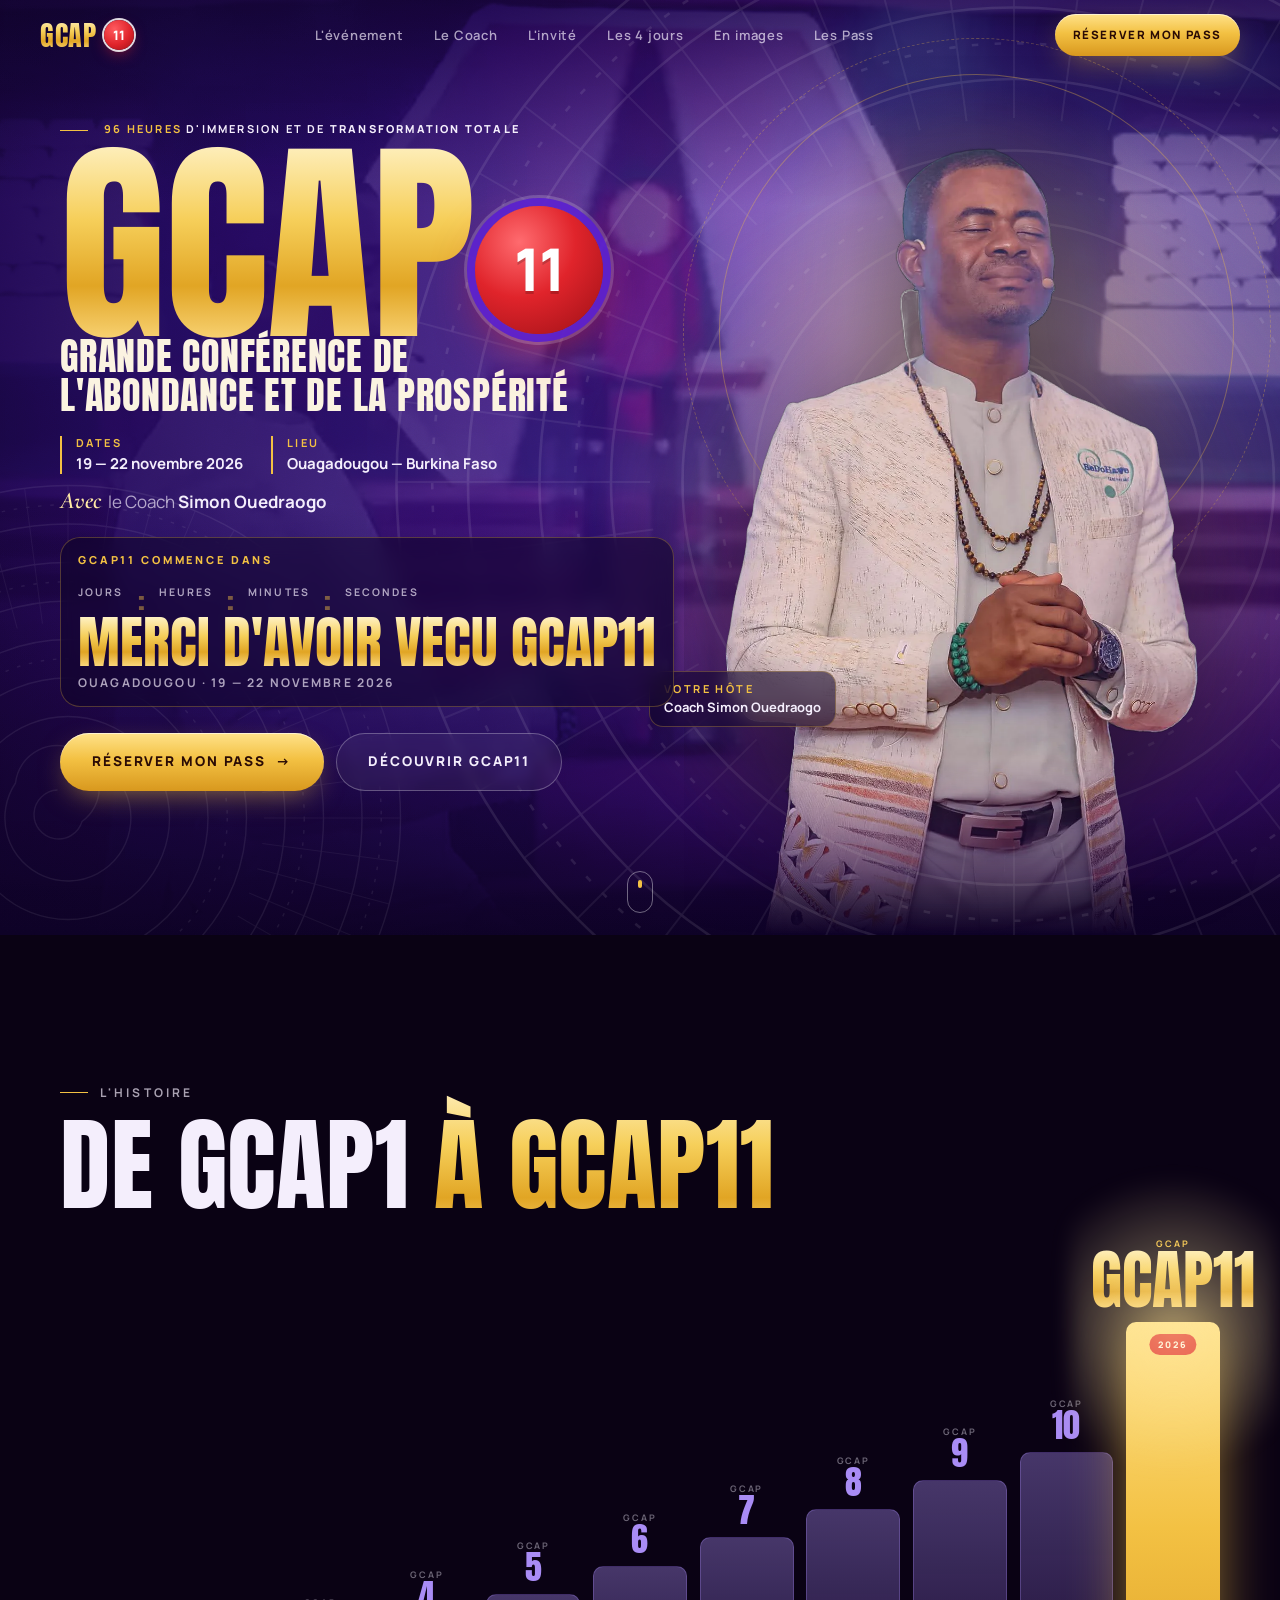
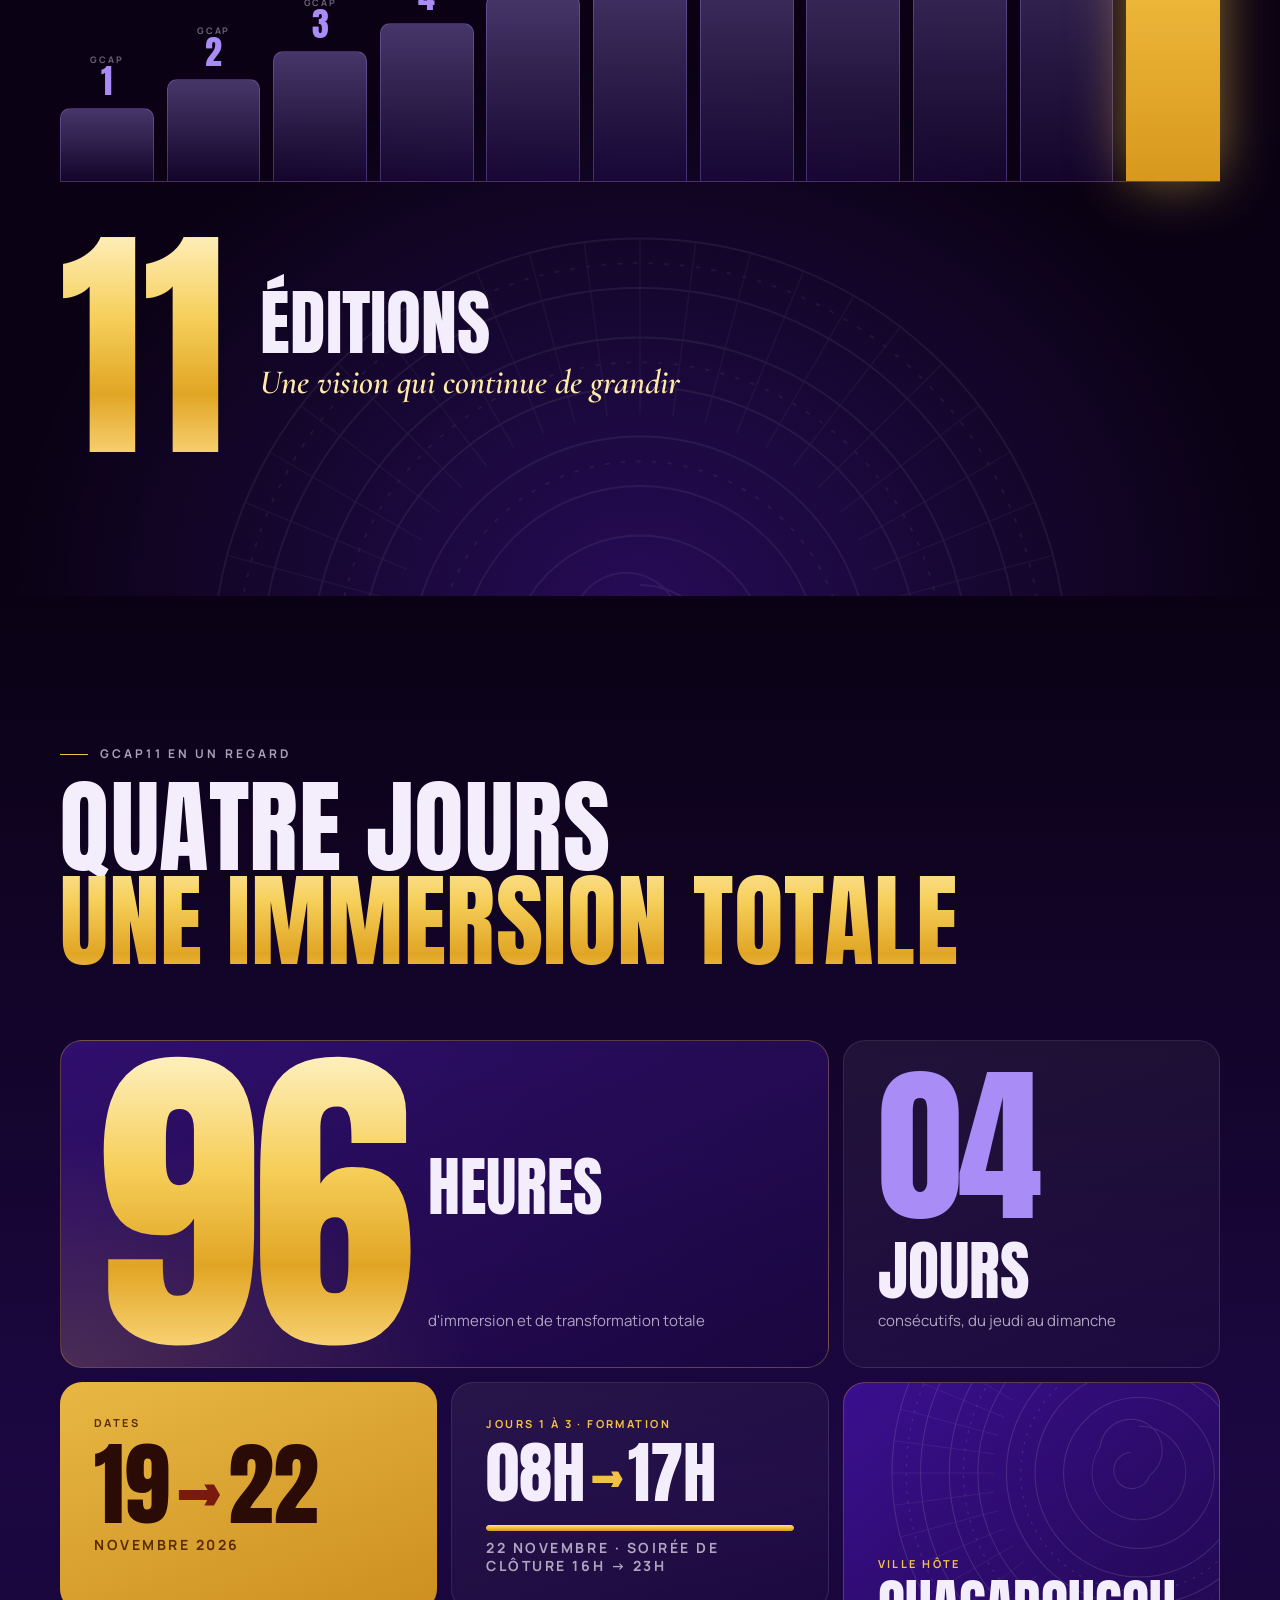
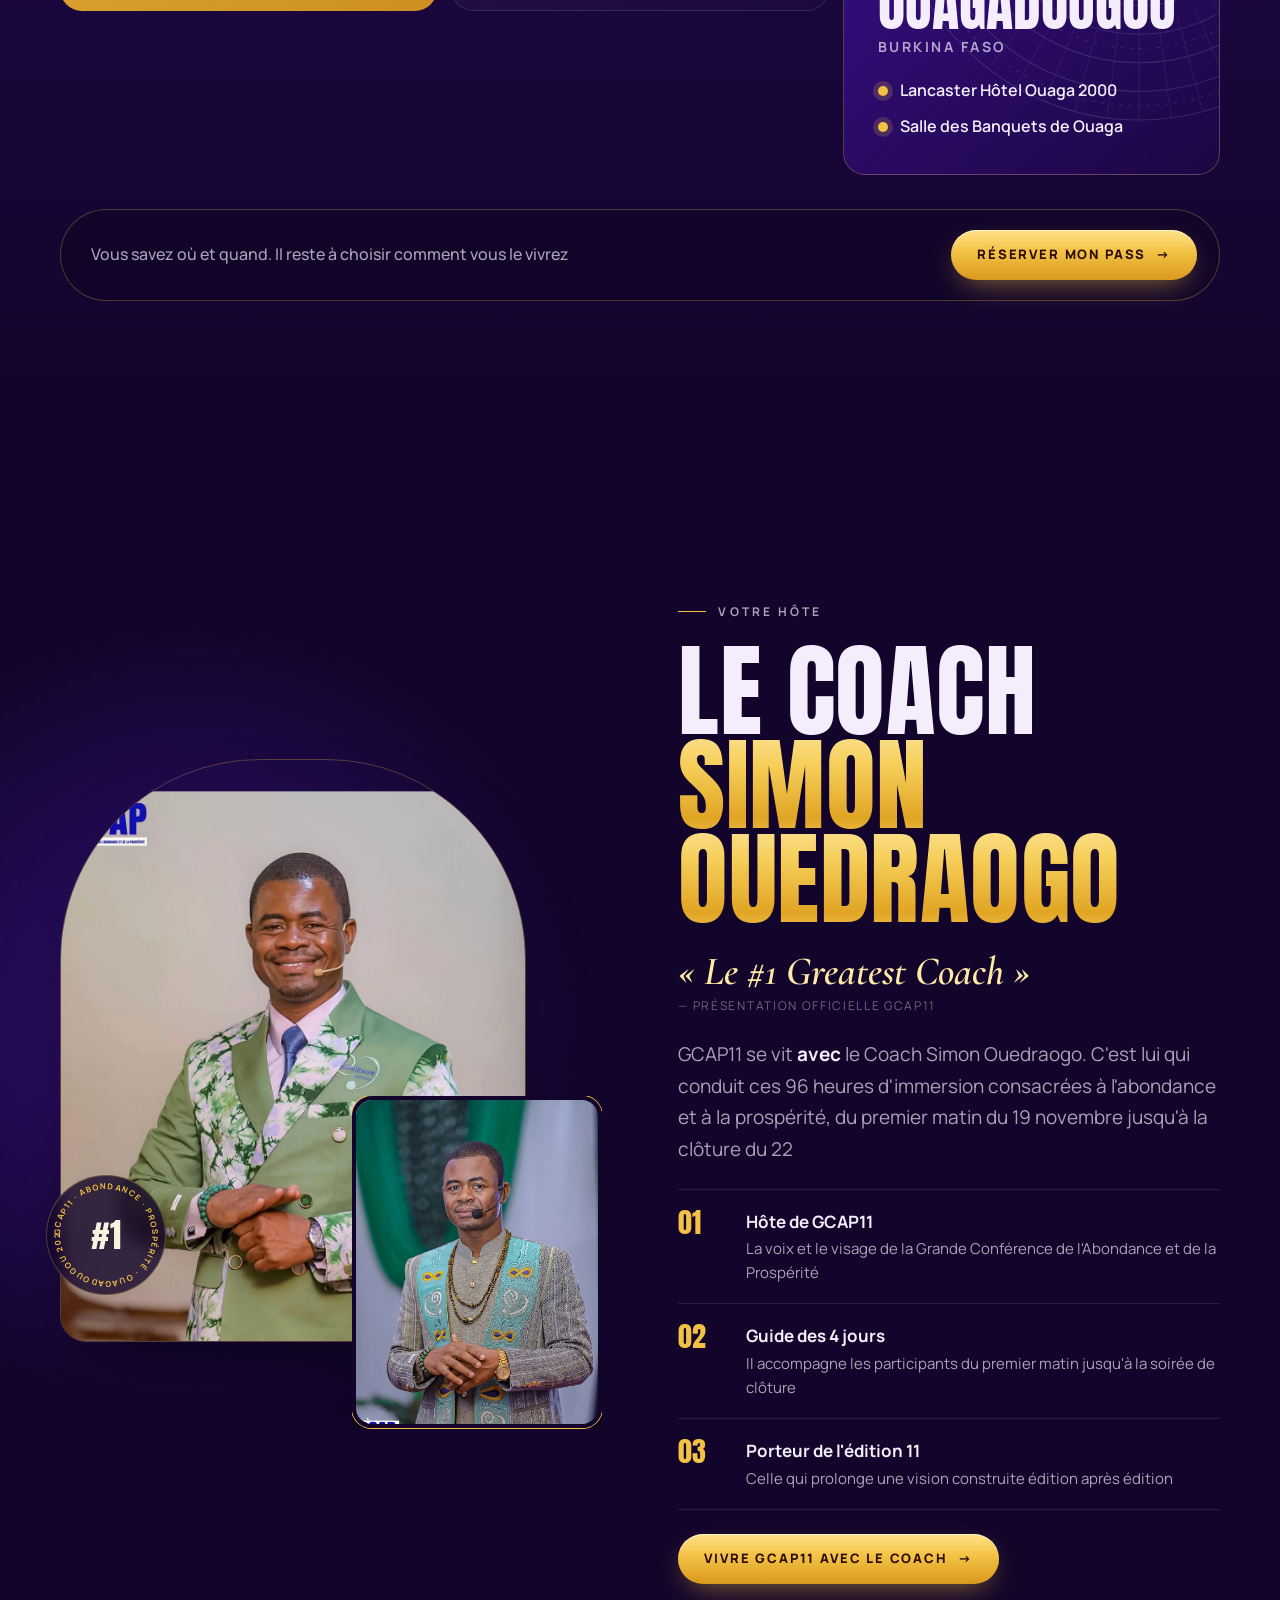
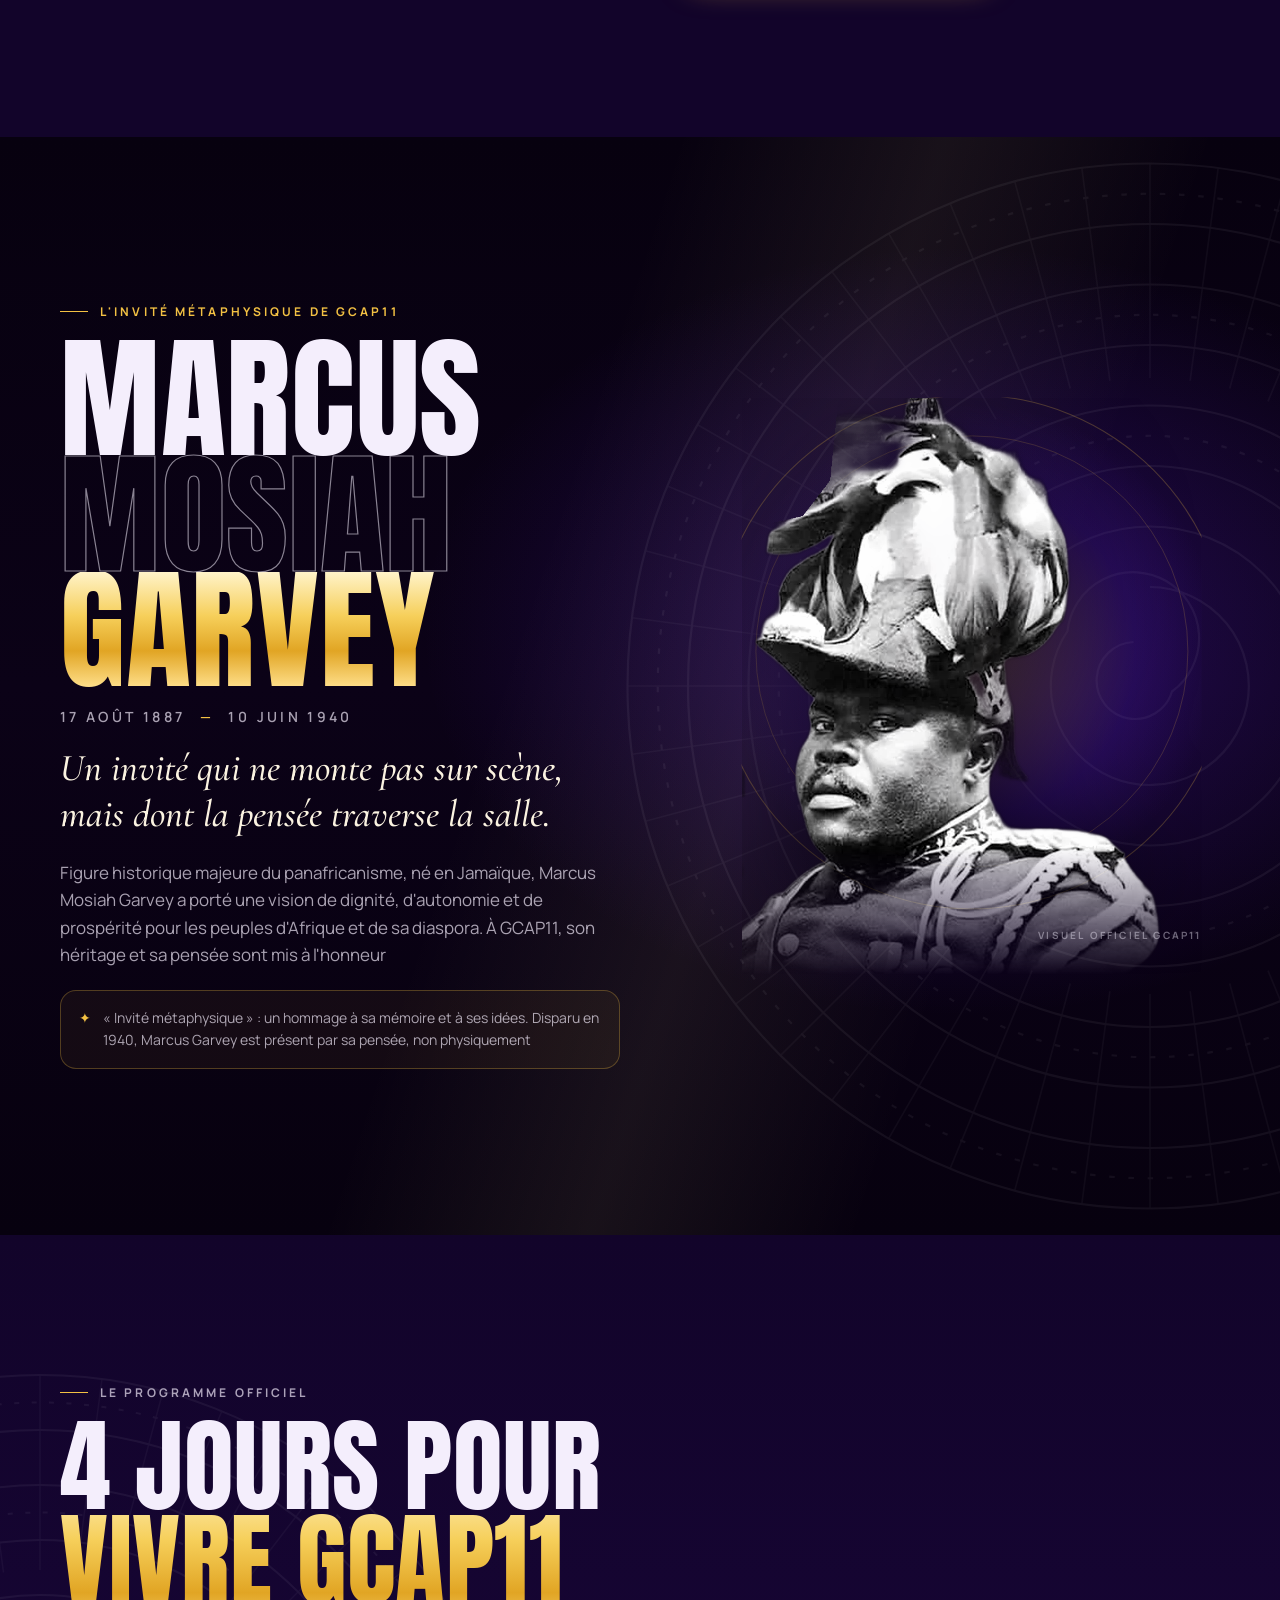
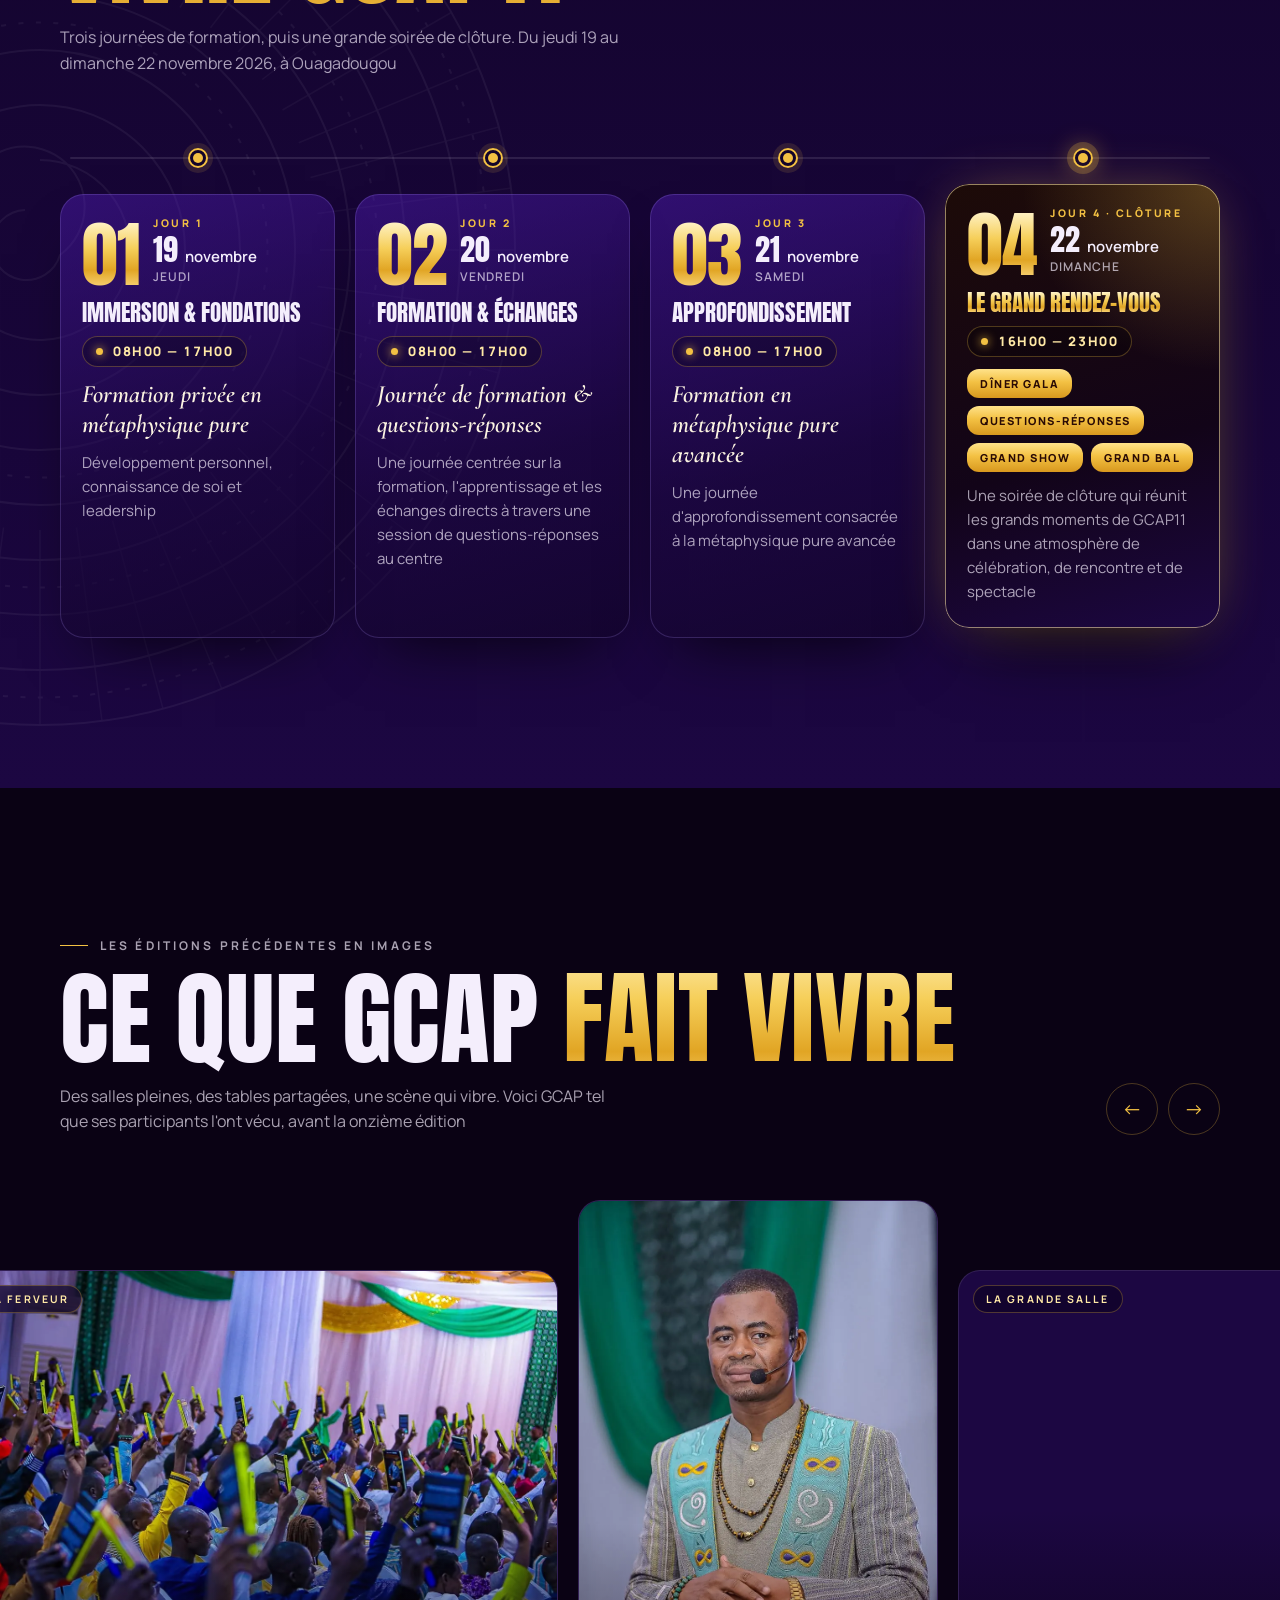
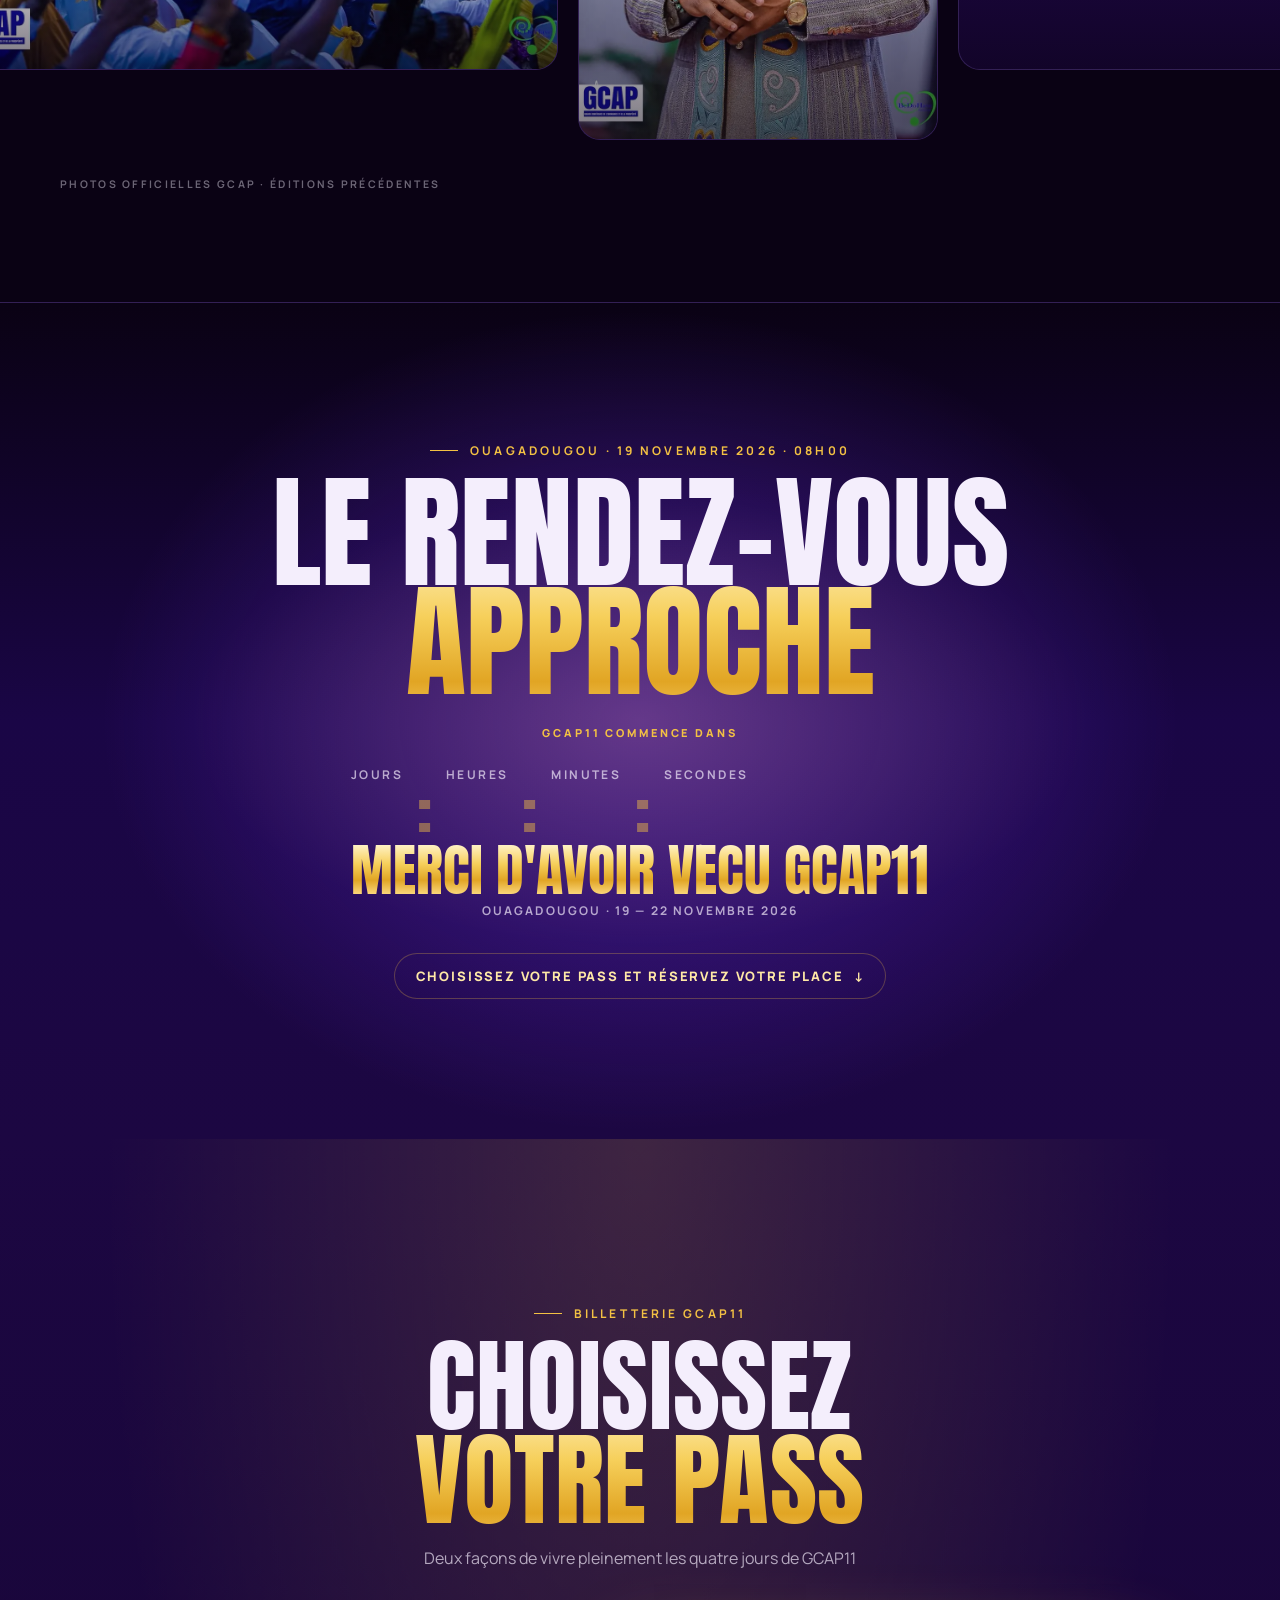
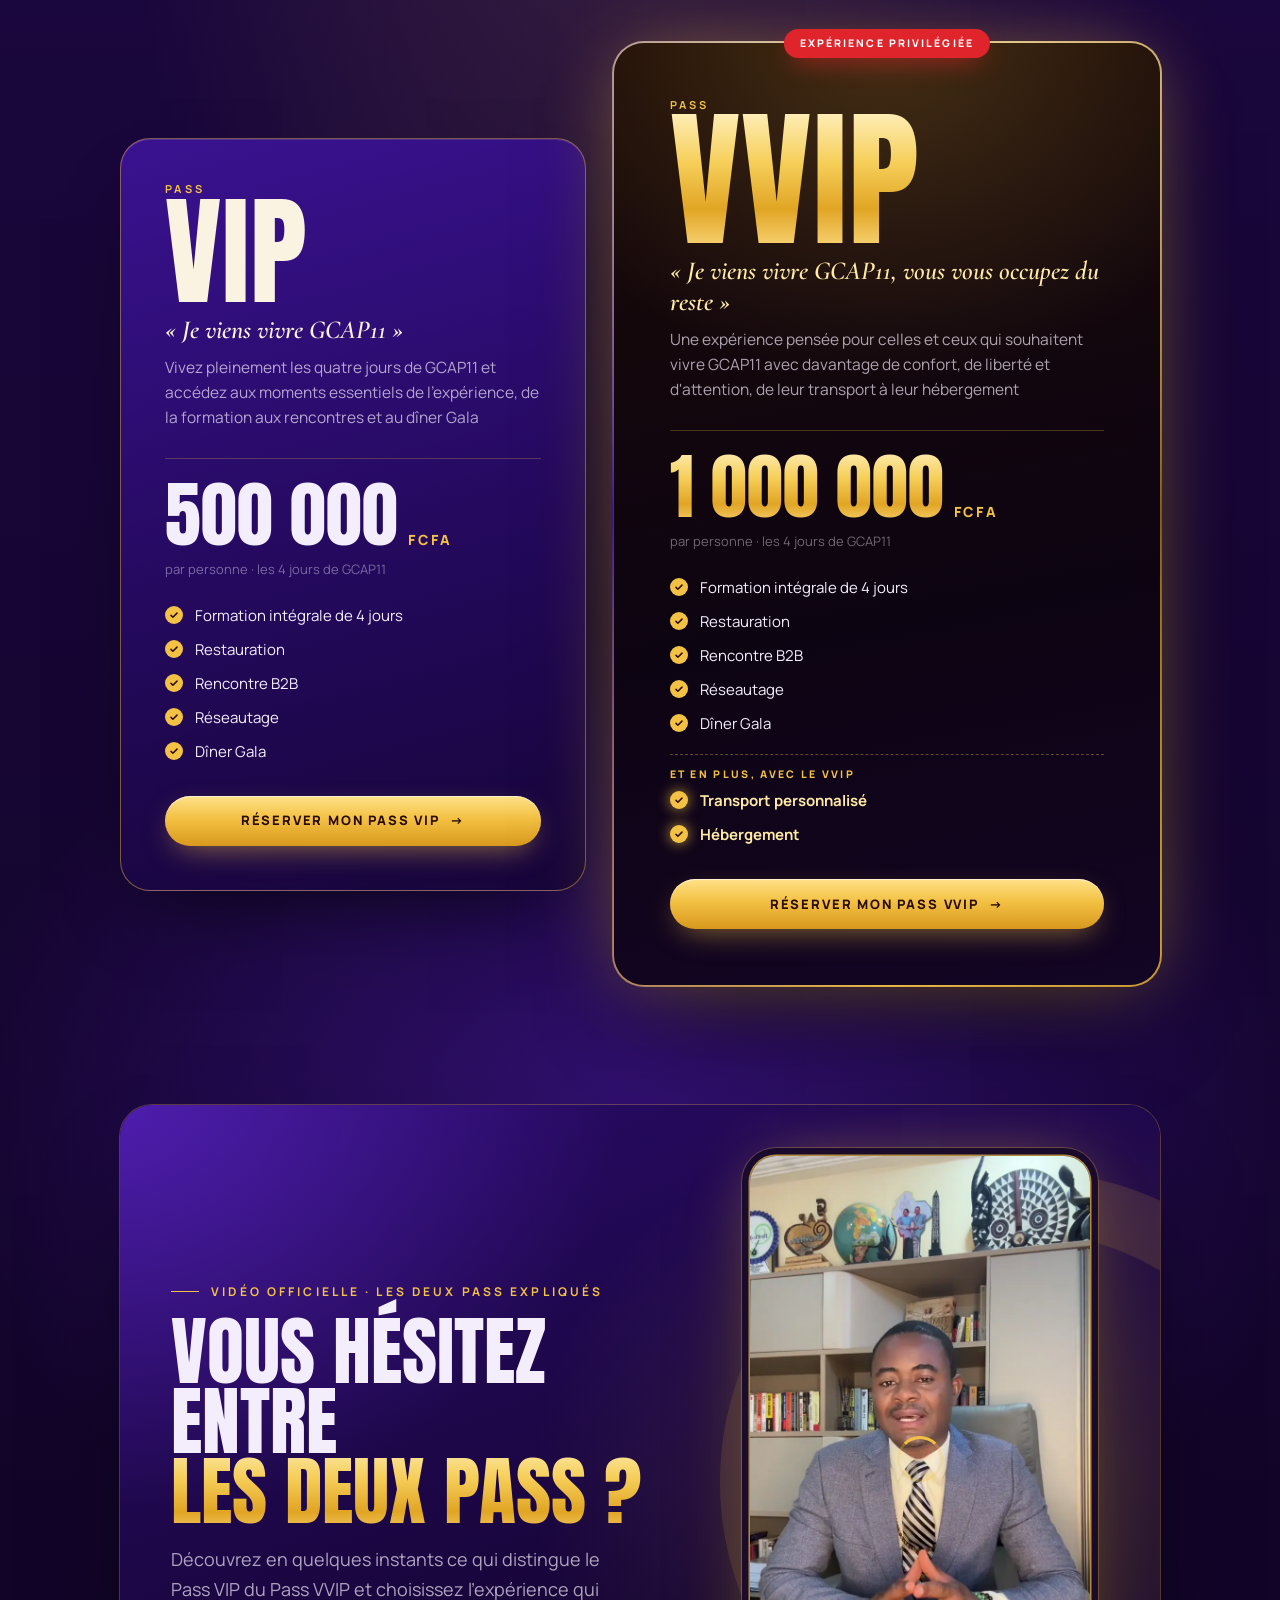
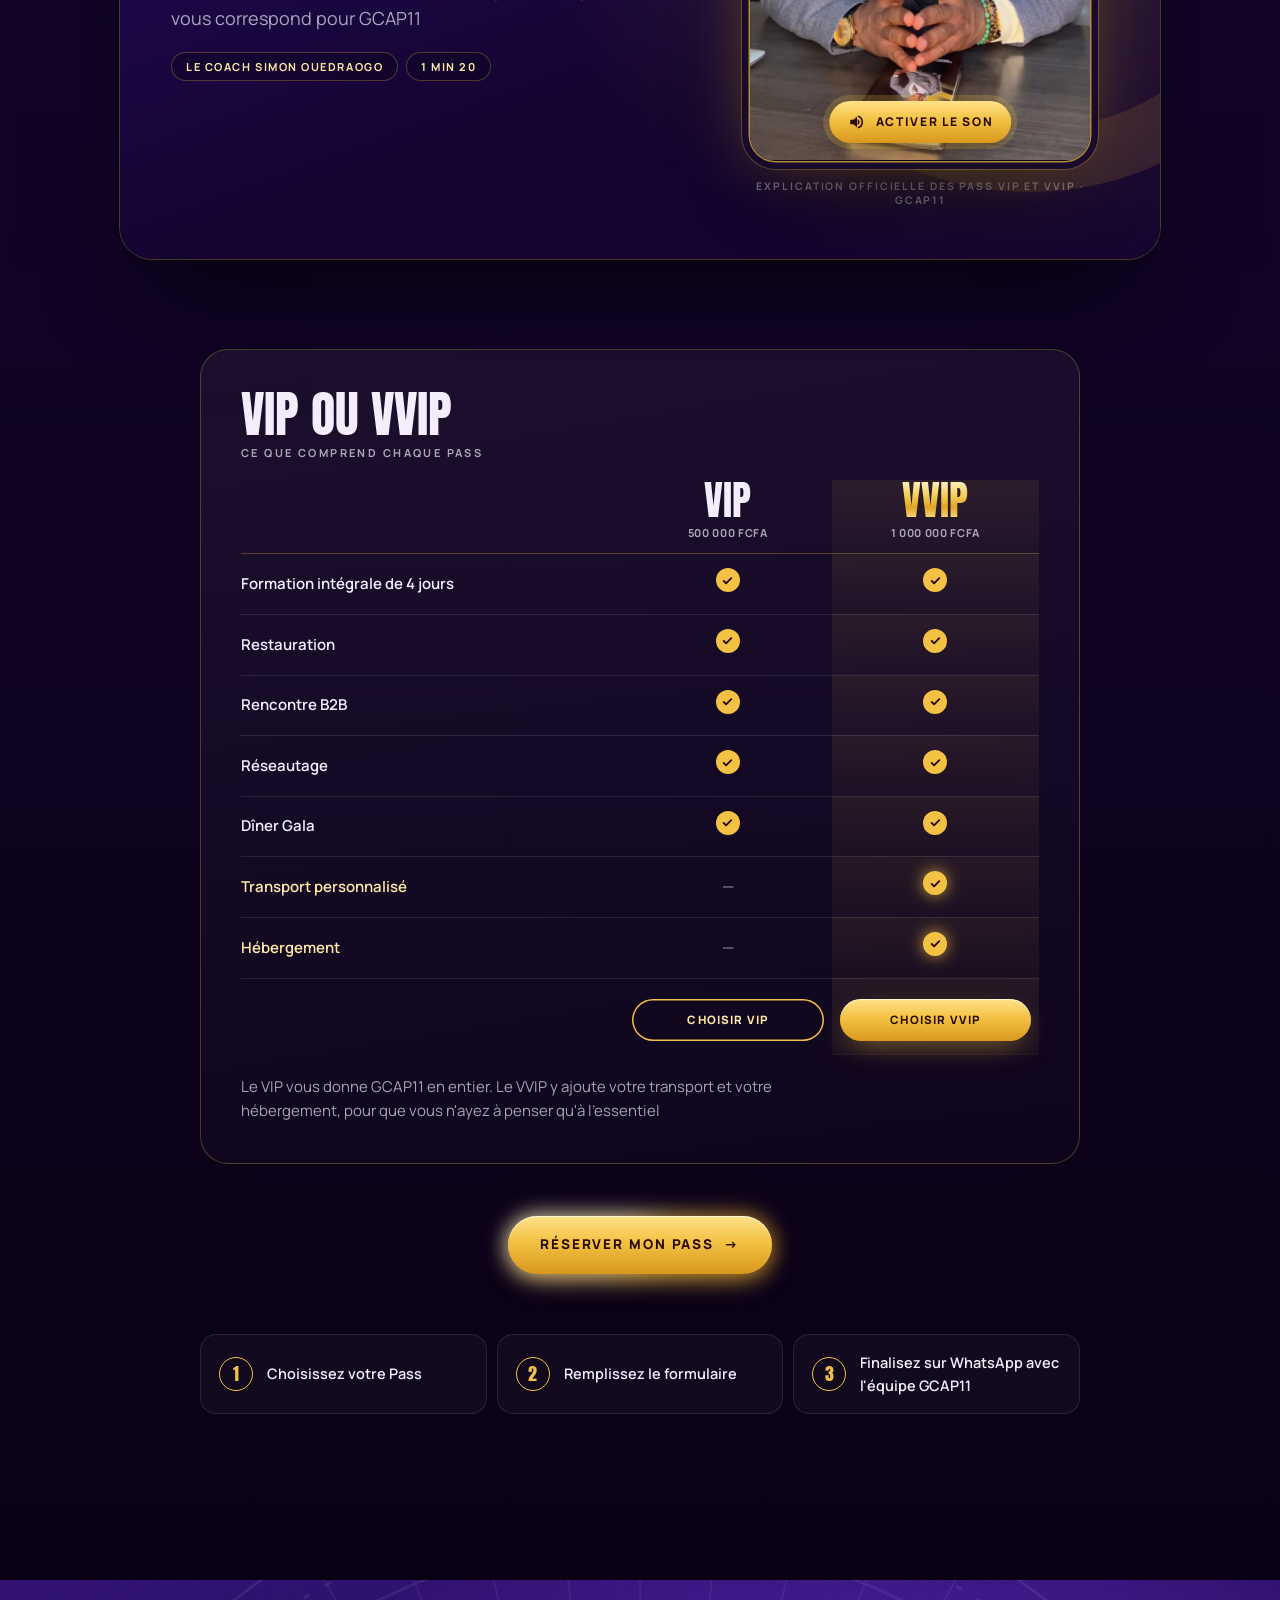
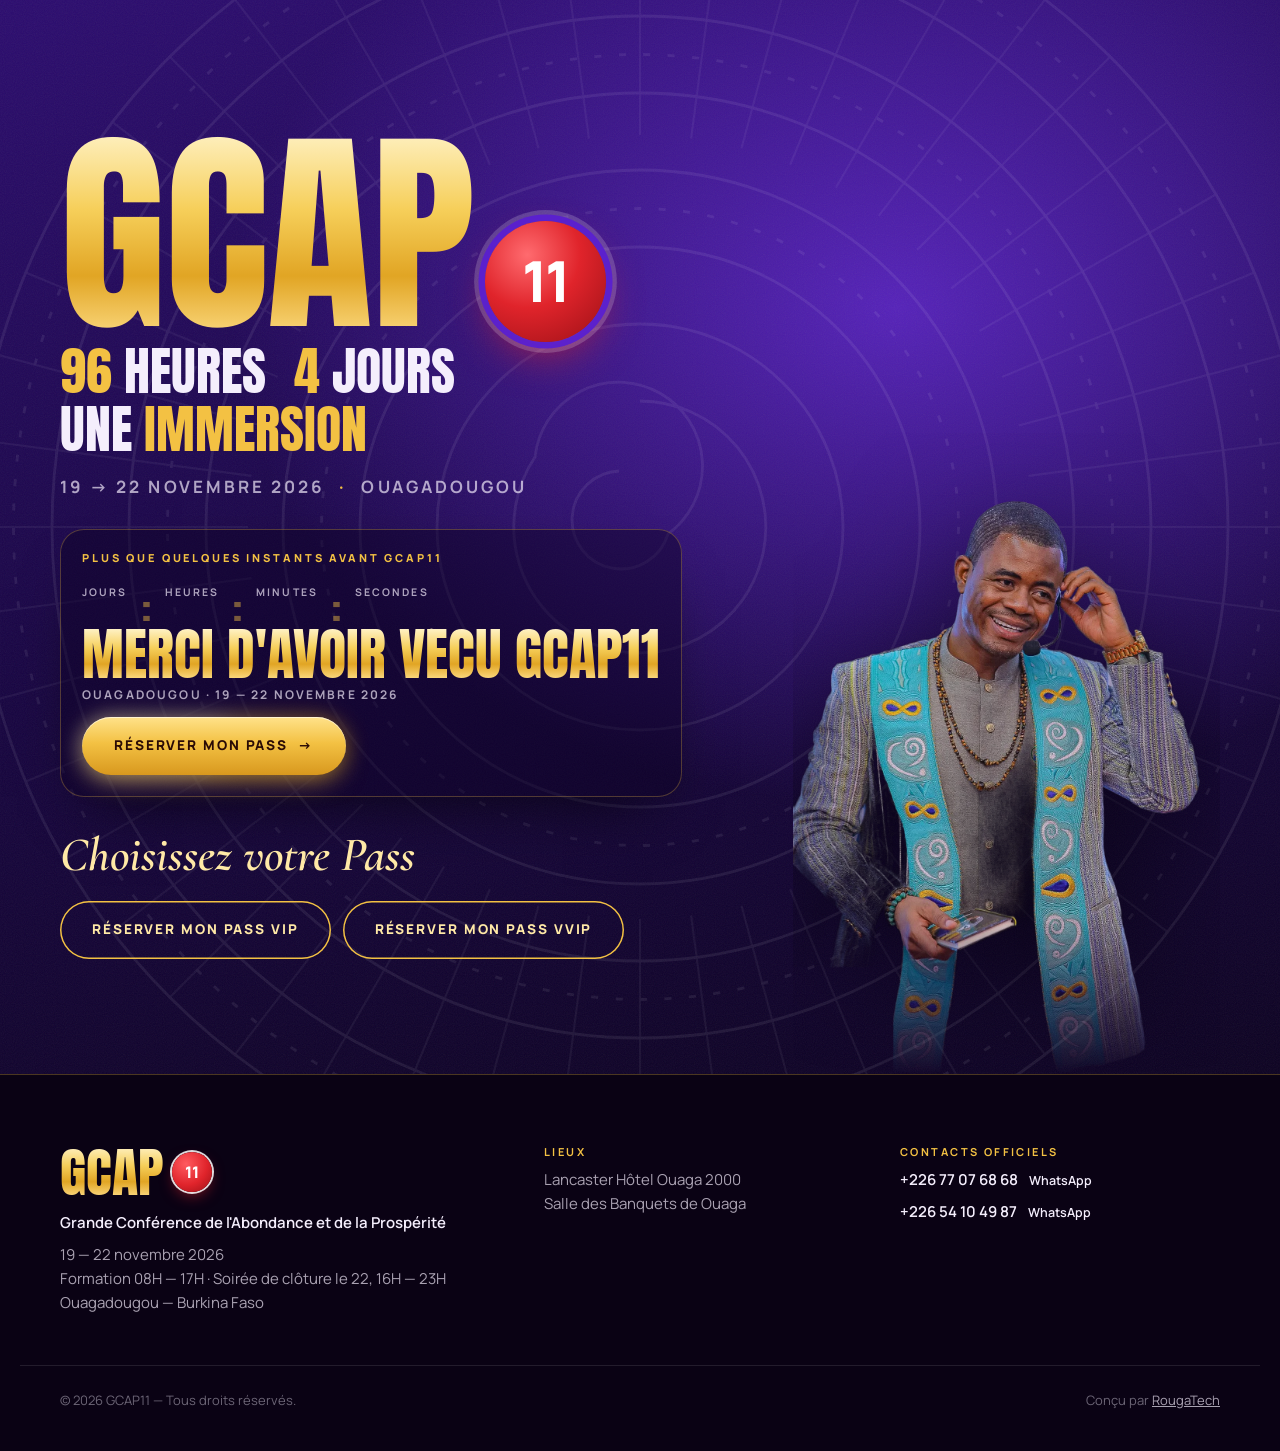
<file: index.html>
<!doctype html>
<html lang="fr">
<head>
  <meta charset="utf-8">
  <meta name="viewport" content="width=device-width, initial-scale=1, viewport-fit=cover">
  <title>GCAP11 — Grande Conférence de l'Abondance et de la Prospérité · 19–22 novembre 2026 · Ouagadougou</title>
  <meta name="description" content="GCAP11, la Grande Conférence de l'Abondance et de la Prospérité avec le Coach Simon Ouedraogo : 96 heures d'immersion du 19 au 22 novembre 2026 à Ouagadougou, Burkina Faso. Pass VIP 500 000 FCFA · Pass VVIP 1 000 000 FCFA">
  <meta name="theme-color" content="#14052b">
  <link rel="canonical" href="https://www.gcap11.com/">

  <meta property="og:type" content="website">
  <meta property="og:locale" content="fr_FR">
  <meta property="og:site_name" content="GCAP11">
  <meta property="og:url" content="https://www.gcap11.com/">
  <meta property="og:title" content="GCAP11 — 96 heures d'immersion et de transformation totale">
  <meta property="og:description" content="Avec le Coach Simon Ouedraogo · 19–22 novembre 2026 · Ouagadougou, Burkina Faso. Abondance, prospérité, quatre jours d'immersion. Réservez votre Pass VIP ou VVIP">
  <meta property="og:image" content="https://www.gcap11.com/assets/img/og-gcap11.jpg">
  <meta property="og:image:width" content="1200">
  <meta property="og:image:height" content="630">
  <meta property="og:image:alt" content="GCAP11 avec le Coach Simon Ouedraogo, 19–22 novembre 2026, Ouagadougou">
  <meta name="twitter:card" content="summary_large_image">
  <meta name="twitter:title" content="GCAP11 — 96 heures d'immersion et de transformation totale">
  <meta name="twitter:description" content="Avec le Coach Simon Ouedraogo · 19–22 novembre 2026 · Ouagadougou, Burkina Faso">
  <meta name="twitter:image" content="https://www.gcap11.com/assets/img/og-gcap11.jpg">

  <link rel="icon" href="data:image/svg+xml,%3Csvg xmlns='http://www.w3.org/2000/svg' viewBox='0 0 64 64'%3E%3Crect width='64' height='64' rx='14' fill='%2314052b'/%3E%3Ccircle cx='32' cy='32' r='20' fill='%23e0242b'/%3E%3Ctext x='32' y='40' font-family='Arial Black,Arial' font-weight='900' font-size='22' text-anchor='middle' fill='%23fff'%3E11%3C/text%3E%3C/svg%3E">

  <link rel="preconnect" href="https://fonts.googleapis.com">
  <link rel="preconnect" href="https://fonts.gstatic.com" crossorigin>
  <link href="https://fonts.googleapis.com/css2?family=Anton&family=Cormorant+Garamond:ital,wght@1,500;1,600&family=Manrope:wght@400;500;600;700;800&display=swap" rel="stylesheet">

  <link rel="preload" as="image" href="assets/img/coach-hero-cut.webp" fetchpriority="high">
  <link rel="preload" as="image" href="assets/img/hero-poster.webp">
  <link rel="stylesheet" href="assets/css/style.css?v=20261022c">

  <script type="application/ld+json">
  {
    "@context": "https://schema.org",
    "@type": "Event",
    "name": "GCAP11 — Grande Conférence de l'Abondance et de la Prospérité",
    "description": "96 heures d'immersion et de transformation totale avec le Coach Simon Ouedraogo, à Ouagadougou, Burkina Faso.",
    "url": "https://www.gcap11.com/",
    "startDate": "2026-11-19T08:00:00+00:00",
    "endDate": "2026-11-22T23:00:00+00:00",
    "eventStatus": "https://schema.org/EventScheduled",
    "eventAttendanceMode": "https://schema.org/OfflineEventAttendanceMode",
    "image": ["https://www.gcap11.com/assets/img/affiche-gcap11.jpg"],
    "location": {
      "@type": "Place",
      "name": "Lancaster Hôtel Ouaga 2000 & Salle des Banquets de Ouaga",
      "address": { "@type": "PostalAddress", "addressLocality": "Ouagadougou", "addressRegion": "Kadiogo", "addressCountry": "BF" }
    },
    "performer": { "@type": "Person", "name": "Simon Ouedraogo" },
    "offers": [
      { "@type": "Offer", "name": "Pass VIP", "price": "500000", "priceCurrency": "XOF", "availability": "https://schema.org/InStock", "url": "https://www.gcap11.com/#pass" },
      { "@type": "Offer", "name": "Pass VVIP", "price": "1000000", "priceCurrency": "XOF", "availability": "https://schema.org/InStock", "url": "https://www.gcap11.com/#pass" }
    ]
  }
  </script>
</head>
<body>

<!-- Motif spirale inspiré de l'affiche (réutilisé dans toute la page) -->
<svg width="0" height="0" style="position:absolute" aria-hidden="true">
  <defs>
    <symbol id="spiral" viewBox="0 0 400 400">
      <g fill="none" stroke="currentColor" stroke-width=".8">
        <circle cx="200" cy="200" r="190"/><circle cx="200" cy="200" r="168"/>
        <circle cx="200" cy="200" r="146"/><circle cx="200" cy="200" r="124"/>
        <circle cx="200" cy="200" r="102"/><circle cx="200" cy="200" r="80"/>
        <circle cx="200" cy="200" r="58"/>
        <path d="M200 200m0-36a36 36 0 1 1-30 16a24 24 0 1 1 38 22a14 14 0 1 1-14-18" />
        <g stroke-dasharray="2 5">
          <circle cx="200" cy="200" r="179"/><circle cx="200" cy="200" r="135"/><circle cx="200" cy="200" r="91"/>
        </g>
      </g>
      <g stroke="currentColor" stroke-width=".6" opacity=".7" id="spokes"></g>
    </symbol>
  </defs>
</svg>

<a class="skip" href="#pass">Aller directement aux Pass</a>

<!-- ============== HEADER ============== -->
<header class="nav" id="nav">
  <a href="#top" class="brand" aria-label="GCAP11 — retour en haut">
    <span class="brand__word">GCAP</span><span class="brand__badge">11</span>
  </a>
  <nav class="nav__links" aria-label="Navigation principale">
    <a href="#evenement">L'événement</a>
    <a href="#coach">Le Coach</a>
    <a href="#invite">L'invité</a>
    <a href="#jours">Les 4 jours</a>
    <a href="#galerie">En images</a>
    <a href="#pass">Les Pass</a>
  </nav>
  <button class="btn btn--gold btn--sm" data-book="">Réserver mon Pass</button>
</header>

<main id="top">

<!-- ============== HERO ============== -->
<section class="hero" aria-label="GCAP11">
  <div class="hero__bg" aria-hidden="true">
    <video class="hero__video" muted autoplay loop playsinline webkit-playsinline preload="none" poster="assets/img/hero-poster.webp" aria-hidden="true"></video>
    <div class="hero__shade"></div>
    <svg class="hero__spiral hero__spiral--a"><use href="#spiral"/></svg>
    <svg class="hero__spiral hero__spiral--b"><use href="#spiral"/></svg>
    <div class="hero__glow"></div>
    <div class="grain"></div>
  </div>

  <div class="hero__inner wrap">
    <div class="hero__copy">
      <p class="eyebrow hero__kicker reveal">
        <span class="gold">96 heures</span> d'immersion et de <strong>transformation totale</strong>
      </p>

      <h1 class="hero__title reveal" style="--d:.08s">
        <span class="sr-only">GCAP11 — Grande Conférence de l'Abondance et de la Prospérité</span>
        <span class="hero__gcap gold-text" aria-hidden="true">GCAP</span>
        <span class="hero__eleven" aria-hidden="true"><span>11</span></span>
      </h1>

      <p class="hero__name reveal" style="--d:.16s">Grande Conférence de<br>l'Abondance et de la Prospérité</p>

      <div class="hero__meta reveal" style="--d:.24s">
        <div><span class="label">Dates</span><strong>19 — 22 novembre 2026</strong></div>
        <div><span class="label">Lieu</span><strong>Ouagadougou — Burkina Faso</strong></div>
      </div>

      <p class="hero__with reveal" style="--d:.3s"><em>Avec</em> le Coach <strong>Simon Ouedraogo</strong></p>

      <div class="hero__cd reveal" style="--d:.34s">
        <p class="cd-label">GCAP11 commence dans</p>
        <div class="cd cd--sm" data-countdown></div>
      </div>

      <div class="hero__ctas reveal" style="--d:.38s">
        <button class="btn btn--gold btn--lg" data-book="">Réserver mon Pass <span class="arrow">→</span></button>
        <a class="btn btn--ghost btn--lg" href="#evenement">Découvrir GCAP11</a>
      </div>

      <button type="button" class="hero__film reveal" style="--d:.46s" data-film-open>
        <span class="hero__play" aria-hidden="true"><svg viewBox="0 0 24 24" width="16" height="16"><path fill="currentColor" d="M8 5.5v13l10.5-6.5z"/></svg></span>
        <span><b>Regarder le film officiel</b><small>GCAP11 · 1 min 51</small></span>
      </button>
    </div>

    <figure class="hero__portrait" aria-hidden="true">
      <div class="hero__halo"></div>
      <img src="assets/img/coach-hero-cut.webp" alt="" width="1100" height="1650" fetchpriority="high" class="hero__coach" data-parallax="0.08">
      <figcaption class="hero__tag">
        <span class="label">Votre hôte</span>
        <strong>Coach Simon Ouedraogo</strong>
      </figcaption>
    </figure>
  </div>

  <a href="#histoire" class="hero__scroll" aria-label="Défiler vers la suite"><span></span></a>
</section>


<!-- ============== GCAP1 → GCAP11 ============== -->
<section class="legacy" id="histoire" aria-labelledby="legacy-title">
  <svg class="legacy__spiral" aria-hidden="true"><use href="#spiral"/></svg>
  <div class="wrap">
    <header class="sec-head reveal">
      <p class="eyebrow">L'histoire</p>
      <h2 id="legacy-title" class="display">De GCAP1 <span class="gold-text">à GCAP11</span></h2>
    </header>

    <ol class="stairs" data-stairs aria-label="Les 11 éditions de GCAP">
      <!-- générées par JS ; fallback ci-dessous si JS désactivé -->
    </ol>

    <div class="legacy__out reveal">
      <p class="legacy__count"><span data-countup="11" data-pad="2">11</span></p>
      <div>
        <p class="legacy__label">Éditions</p>
        <p class="legacy__line">Une vision qui continue de grandir</p>
      </div>
    </div>
  </div>
</section>

<!-- ============== L'ÉVÉNEMENT ============== -->
<section class="event" id="evenement" aria-labelledby="event-title">
  <div class="wrap">
    <header class="sec-head reveal">
      <p class="eyebrow">GCAP11 en un regard</p>
      <h2 id="event-title" class="display">Quatre jours<br><span class="gold-text">Une immersion totale</span></h2>
    </header>

    <div class="facts">
      <article class="fact fact--hours reveal">
        <span class="fact__num gold-text"><span data-countup="96">96</span></span>
        <span class="fact__unit">Heures</span>
        <p class="fact__txt">d'immersion et de transformation totale</p>
      </article>

      <article class="fact fact--days reveal" style="--d:.08s">
        <span class="fact__num"><span data-countup="4" data-pad="2">04</span></span>
        <span class="fact__unit">Jours</span>
        <p class="fact__txt">consécutifs, du jeudi au dimanche</p>
      </article>

      <article class="fact fact--dates reveal" style="--d:.14s">
        <span class="label">Dates</span>
        <p class="fact__big">19<span class="arr">→</span>22</p>
        <p class="fact__sub">Novembre 2026</p>
      </article>

      <article class="fact fact--time reveal" style="--d:.2s">
        <span class="label">Jours 1 à 3 · Formation</span>
        <p class="fact__big">08H<span class="arr">→</span>17H</p>
        <div class="dayline" aria-hidden="true"><span></span></div>
        <p class="fact__sub">22 novembre · Soirée de clôture 16H → 23H</p>
      </article>

      <article class="fact fact--place reveal" style="--d:.26s">
        <svg class="fact__spiral" aria-hidden="true"><use href="#spiral"/></svg>
        <span class="label">Ville hôte</span>
        <p class="fact__city">Ouagadougou</p>
        <p class="fact__sub">Burkina Faso</p>
        <ul class="venues">
          <li><span class="pin" aria-hidden="true"></span>Lancaster Hôtel Ouaga 2000</li>
          <li><span class="pin" aria-hidden="true"></span>Salle des Banquets de Ouaga</li>
        </ul>
      </article>
    </div>

    <div class="inline-cta reveal">
      <p>Vous savez où et quand. Il reste à choisir comment vous le vivrez</p>
      <button class="btn btn--gold" data-book="">Réserver mon Pass <span class="arrow">→</span></button>
    </div>
  </div>
</section>

<!-- ============== COACH ============== -->
<section class="coach" id="coach" aria-labelledby="coach-title">
  <div class="wrap coach__grid">
    <div class="coach__media">
      <figure class="coach__main reveal-img">
        <img src="assets/img/coach-vert.webp" alt="Le Coach Simon Ouedraogo, souriant, en costume vert sur scène" width="1100" height="1650" loading="lazy" data-parallax-inner="0.06">
      </figure>
      <figure class="coach__second reveal-img" style="--d:.15s">
        <img src="assets/img/coach-etole.webp" alt="Le Coach Simon Ouedraogo sur scène lors d'une précédente édition de GCAP, étole brodée et micro-casque" width="854" height="1280" loading="lazy">
      </figure>
      <span class="coach__stamp" aria-hidden="true">
        <svg viewBox="0 0 200 200"><defs><path id="circ" d="M100,100 m-78,0 a78,78 0 1,1 156,0 a78,78 0 1,1 -156,0"/></defs>
          <text><textPath href="#circ">GCAP11 · ABONDANCE · PROSPÉRITÉ · OUAGADOUGOU 2026 ·</textPath></text></svg>
        <b>#1</b>
      </span>
    </div>

    <div class="coach__copy">
      <p class="eyebrow reveal">Votre hôte</p>
      <h2 id="coach-title" class="display reveal" style="--d:.05s">Le Coach<br><span class="gold-text">Simon Ouedraogo</span></h2>
      <p class="coach__claim reveal" style="--d:.1s"><em>« Le #1 Greatest Coach »</em><span>— présentation officielle GCAP11</span></p>

      <p class="lead reveal" style="--d:.15s">GCAP11 se vit <strong>avec</strong> le Coach Simon Ouedraogo. C'est lui qui conduit ces 96 heures d'immersion consacrées à l'abondance et à la prospérité, du premier matin du 19 novembre jusqu'à la clôture du 22</p>

      <ul class="roles reveal" style="--d:.2s">
        <li><span class="roles__n">01</span><div><strong>Hôte de GCAP11</strong><p>La voix et le visage de la Grande Conférence de l'Abondance et de la Prospérité</p></div></li>
        <li><span class="roles__n">02</span><div><strong>Guide des 4 jours</strong><p>Il accompagne les participants du premier matin jusqu'à la soirée de clôture</p></div></li>
        <li><span class="roles__n">03</span><div><strong>Porteur de l'édition 11</strong><p>Celle qui prolonge une vision construite édition après édition</p></div></li>
      </ul>
      <!-- BIOGRAPHIE OFFICIELLE : ajoutez ici un paragraphe validé par l'organisation (parcours, ouvrages, etc.). -->

      <button class="btn btn--gold reveal" style="--d:.25s" data-book="">Vivre GCAP11 avec le Coach <span class="arrow">→</span></button>
    </div>
  </div>
</section>

<!-- ============== INVITÉ MÉTAPHYSIQUE ============== -->
<section class="guest" id="invite" aria-labelledby="guest-title">
  <div class="guest__light" aria-hidden="true"></div>
  <svg class="guest__spiral" aria-hidden="true"><use href="#spiral"/></svg>

  <div class="wrap guest__grid">
    <div class="guest__copy">
      <p class="eyebrow eyebrow--gold reveal">L'invité métaphysique de GCAP11</p>
      <h2 id="guest-title" class="guest__name reveal" style="--d:.08s">
        <span>Marcus</span> <span>Mosiah</span> <span class="gold-text">Garvey</span>
      </h2>
      <p class="guest__dates reveal" style="--d:.14s">17 août 1887 <span>—</span> 10 juin 1940</p>

      <p class="guest__lead reveal" style="--d:.2s"><em>Un invité qui ne monte pas sur scène,<br>mais dont la pensée traverse la salle.</em></p>

      <p class="guest__txt reveal" style="--d:.26s">Figure historique majeure du panafricanisme, né en Jamaïque, Marcus Mosiah Garvey a porté une vision de dignité, d'autonomie et de prospérité pour les peuples d'Afrique et de sa diaspora. À GCAP11, son héritage et sa pensée sont mis à l'honneur</p>

      <p class="guest__note reveal" style="--d:.32s"><span aria-hidden="true">✦</span> « Invité métaphysique » : un hommage à sa mémoire et à ses idées. Disparu en 1940, Marcus Garvey est présent par sa pensée, non physiquement</p>
    </div>

    <figure class="guest__portrait reveal-img">
      <div class="guest__ring" aria-hidden="true"></div>
      <img src="assets/img/garvey-cut.webp" alt="Portrait historique de Marcus Mosiah Garvey en uniforme d'apparat, tiré de l'affiche officielle GCAP11" width="840" height="1054" loading="lazy">
      <figcaption>Visuel officiel GCAP11</figcaption>
    </figure>
  </div>
</section>

<!-- ============== PROGRAMME OFFICIEL DES 4 JOURS ============== -->
<section class="days" id="jours" aria-labelledby="days-title">
  <svg class="days__spiral" aria-hidden="true"><use href="#spiral"/></svg>
  <div class="wrap">
    <header class="sec-head reveal">
      <p class="eyebrow">Le programme officiel</p>
      <h2 id="days-title" class="display">4 jours pour<br><span class="gold-text">vivre GCAP11</span></h2>
      <p class="sec-head__sub">Trois journées de formation, puis une grande soirée de clôture. Du jeudi 19 au dimanche 22 novembre 2026, à Ouagadougou</p>
    </header>

    <ol class="tl" data-timeline aria-label="Programme des quatre jours de GCAP11">
      <span class="tl__rail" aria-hidden="true"><span class="tl__fill"></span></span>
      <li class="tl__day" style="--i:0">
        <span class="tl__node" aria-hidden="true"></span>
        <article class="tl__card">
          <header class="tl__top">
            <span class="tl__n" aria-hidden="true">01</span>
            <div class="tl__when">
              <p class="tl__k">Jour 1</p>
              <p class="tl__date"><b>19</b> novembre <span>Jeudi</span></p>
            </div>
          </header>
          <h3 class="tl__title">Immersion &amp; Fondations</h3>
          <p class="tl__time"><span aria-hidden="true"></span>08H00 — 17H00</p>
          <p class="tl__head">Formation privée en métaphysique pure</p>
          <p class="tl__txt">Développement personnel, connaissance de soi et leadership</p>
        </article>
      </li>
      <li class="tl__day" style="--i:1">
        <span class="tl__node" aria-hidden="true"></span>
        <article class="tl__card">
          <header class="tl__top">
            <span class="tl__n" aria-hidden="true">02</span>
            <div class="tl__when">
              <p class="tl__k">Jour 2</p>
              <p class="tl__date"><b>20</b> novembre <span>Vendredi</span></p>
            </div>
          </header>
          <h3 class="tl__title">Formation &amp; Échanges</h3>
          <p class="tl__time"><span aria-hidden="true"></span>08H00 — 17H00</p>
          <p class="tl__head">Journée de formation &amp; questions-réponses</p>
          <p class="tl__txt">Une journée centrée sur la formation, l'apprentissage et les échanges directs à travers une session de questions-réponses au centre</p>
        </article>
      </li>
      <li class="tl__day" style="--i:2">
        <span class="tl__node" aria-hidden="true"></span>
        <article class="tl__card">
          <header class="tl__top">
            <span class="tl__n" aria-hidden="true">03</span>
            <div class="tl__when">
              <p class="tl__k">Jour 3</p>
              <p class="tl__date"><b>21</b> novembre <span>Samedi</span></p>
            </div>
          </header>
          <h3 class="tl__title">Approfondissement</h3>
          <p class="tl__time"><span aria-hidden="true"></span>08H00 — 17H00</p>
          <p class="tl__head">Formation en métaphysique pure avancée</p>
          <p class="tl__txt">Une journée d'approfondissement consacrée à la métaphysique pure avancée</p>
        </article>
      </li>
      <li class="tl__day tl__day--finale" style="--i:3">
        <span class="tl__node" aria-hidden="true"></span>
        <article class="tl__card">
          <header class="tl__top">
            <span class="tl__n" aria-hidden="true">04</span>
            <div class="tl__when">
              <p class="tl__k">Jour 4 · Clôture</p>
              <p class="tl__date"><b>22</b> novembre <span>Dimanche</span></p>
            </div>
          </header>
          <h3 class="tl__title">Le Grand Rendez-vous</h3>
          <p class="tl__time"><span aria-hidden="true"></span>16H00 — 23H00</p>
          <ul class="tl__hl" aria-label="Au programme"><li>Dîner Gala</li><li>Questions-Réponses</li><li>Grand Show</li><li>Grand Bal</li></ul>
          <p class="tl__txt">Une soirée de clôture qui réunit les grands moments de GCAP11 dans une atmosphère de célébration, de rencontre et de spectacle</p>
        </article>
      </li>
    </ol>
  </div>
</section>

<!-- ============== GALERIE / PREUVES ============== -->
<section class="gallery" id="galerie" aria-labelledby="gallery-title">
  <div class="wrap gallery__head">
    <header class="sec-head reveal">
      <p class="eyebrow">Les éditions précédentes en images</p>
      <h2 id="gallery-title" class="display">Ce que GCAP <span class="gold-text">fait vivre</span></h2>
      <p class="sec-head__sub">Des salles pleines, des tables partagées, une scène qui vibre. Voici GCAP tel que ses participants l'ont vécu, avant la onzième édition</p>
    </header>
    <div class="gallery__nav">
      <button class="round" data-gal="-1" aria-label="Images précédentes">←</button>
      <button class="round" data-gal="1" aria-label="Images suivantes">→</button>
    </div>
  </div>

  <div class="gallery__track" data-gallery tabindex="0" aria-label="Galerie d'images officielles GCAP, défilement horizontal">
    <figure class="shot shot--wide"><img src="assets/img/ed-ferveur.webp" alt="Le public d'une précédente édition de GCAP, bâtons lumineux levés" loading="lazy" decoding="async" width="1280" height="854"><figcaption>La ferveur</figcaption></figure>
    <figure class="shot shot--tall"><img src="assets/img/coach-etole.webp" alt="Le Coach Simon Ouedraogo sur scène, étole brodée et micro-casque" loading="lazy" decoding="async" width="854" height="1280"></figure>
    <figure class="shot shot--wide"><img src="assets/img/ed-grande-salle.webp" alt="Une grande salle de conférence pleine lors d'une précédente édition de GCAP" loading="lazy" decoding="async" width="1080" height="810"><figcaption>La grande salle</figcaption></figure>
    <figure class="shot shot--wide"><img src="assets/img/ed-danse.webp" alt="Danseurs en costume traditionnel sur la scène de GCAP" loading="lazy" decoding="async" width="1280" height="854"><figcaption>La scène</figcaption></figure>
    <figure class="shot shot--wide"><img src="assets/img/ed-diner.webp" alt="Participants attablés autour d'une table dressée lors d'un dîner GCAP" loading="lazy" decoding="async" width="1280" height="854"><figcaption>Le dîner</figcaption></figure>
    <figure class="shot shot--tall"><img src="assets/img/ed-acrobates.webp" alt="Acrobates formant une pyramide humaine sur la scène de GCAP" loading="lazy" decoding="async" width="940" height="1280"><figcaption>Le spectacle</figcaption></figure>
    <figure class="shot shot--wide"><img src="assets/img/ed-reseautage.webp" alt="Participants en conversation debout entre les tables, lors d'une précédente édition" loading="lazy" decoding="async" width="1280" height="854"><figcaption>Le réseautage</figcaption></figure>
    <figure class="shot shot--wide"><img src="assets/img/ed-coach-public.webp" alt="Le Coach Simon Ouedraogo face à une salle comble" loading="lazy" decoding="async" width="1280" height="854"><figcaption>Face au public</figcaption></figure>
    <figure class="shot shot--poster"><img src="assets/img/affiche-gcap11.webp" alt="Affiche officielle de GCAP11" loading="lazy" decoding="async" width="1200" height="1593"><figcaption>L'affiche officielle</figcaption></figure>
    <figure class="shot shot--wide"><img src="assets/img/ed-buffet.webp" alt="Participants se servant au buffet lors d'une précédente édition de GCAP" loading="lazy" decoding="async" width="1280" height="854"><figcaption>La restauration</figcaption></figure>
    <figure class="shot shot--wide"><img src="assets/img/ed-emotion.webp" alt="Participants émus pendant une session de GCAP" loading="lazy" decoding="async" width="1280" height="854"><figcaption>L'émotion</figcaption></figure>
    <figure class="shot shot--tall"><img src="assets/img/coach-recueilli.webp" alt="Le Coach Simon Ouedraogo, yeux fermés, mains jointes sur scène" loading="lazy" decoding="async" width="1100" height="1650"></figure>
    <figure class="shot shot--wide"><img src="assets/img/ed-tables.webp" alt="Participants réunis autour des tables de GCAP, tenant le livret de l'événement" loading="lazy" decoding="async" width="1280" height="854"><figcaption>Les rencontres</figcaption></figure>
    <figure class="shot shot--wide"><img src="assets/img/ed-file.webp" alt="Vue aérienne de la file des participants à l'entrée d'une précédente édition de GCAP" loading="lazy" decoding="async" width="1280" height="720"><figcaption>L'affluence</figcaption></figure>
    <figure class="shot shot--wide"><img src="assets/img/ed-scene.webp" alt="Spectacle de danse sous les projecteurs, scène de GCAP" loading="lazy" decoding="async" width="1280" height="854"><figcaption>La lumière</figcaption></figure>
    <figure class="shot shot--tall"><img src="assets/img/coach-scene.webp" alt="Le Coach Simon Ouedraogo souriant, micro-casque, veste brodée turquoise" loading="lazy" decoding="async" width="1100" height="1650"></figure>
  </div>
  <p class="wrap gallery__credit">Photos officielles GCAP · éditions précédentes</p>
</section>

<!-- ============== URGENCE : AVANT LES PASS ============== -->
<section class="urgency" aria-labelledby="urgency-title">
  <div class="urgency__glow" aria-hidden="true"></div>
  <div class="wrap urgency__inner reveal">
    <p class="eyebrow eyebrow--gold">Ouagadougou · 19 novembre 2026 · 08H00</p>
    <h2 id="urgency-title" class="urgency__title">Le rendez-vous <span class="gold-text">approche</span></h2>
    <p class="cd-label">GCAP11 commence dans</p>
    <div class="cd cd--lg" data-countdown></div>
    <a class="urgency__go" href="#pass">Choisissez votre Pass et réservez votre place <span aria-hidden="true">↓</span></a>
  </div>
</section>

<!-- ============== LES PASS ============== -->
<section class="pass" id="pass" aria-labelledby="pass-title">
  <div class="pass__aura" aria-hidden="true"></div>
  <div class="wrap">
    <header class="sec-head sec-head--center reveal">
      <p class="eyebrow eyebrow--gold">Billetterie GCAP11</p>
      <h2 id="pass-title" class="display">Choisissez<br><span class="gold-text">votre Pass</span></h2>
      <p class="sec-head__sub">Deux façons de vivre pleinement les quatre jours de GCAP11</p>
    </header>

    <div class="cards">
      <!-- VIP -->
      <article class="card card--vip reveal" aria-labelledby="vip-name">
        <div class="card__top">
          <span class="card__tag">Pass</span>
          <h3 id="vip-name" class="card__name">VIP</h3>
          <p class="card__mantra">« Je viens vivre GCAP11 »</p>
          <p class="card__pitch">Vivez pleinement les quatre jours de GCAP11 et accédez aux moments essentiels de l'expérience, de la formation aux rencontres et au dîner Gala</p>
        </div>
        <p class="card__price"><span class="card__amount" data-price="VIP">500 000</span><span class="card__cur">FCFA</span></p>
        <p class="card__per">par personne · les 4 jours de GCAP11</p>
        <ul class="card__list" data-benefits="VIP"></ul>
        <button class="btn btn--gold btn--block" data-book="VIP">Réserver mon Pass VIP <span class="arrow">→</span></button>
      </article>

      <!-- VVIP -->
      <article class="card card--vvip reveal" style="--d:.12s" aria-labelledby="vvip-name">
        <span class="card__ribbon">Expérience privilégiée</span>
        <div class="card__top">
          <span class="card__tag">Pass</span>
          <h3 id="vvip-name" class="card__name">VVIP</h3>
          <p class="card__mantra">« Je viens vivre GCAP11, vous vous occupez du reste »</p>
          <p class="card__pitch">Une expérience pensée pour celles et ceux qui souhaitent vivre GCAP11 avec davantage de confort, de liberté et d'attention, de leur transport à leur hébergement</p>
        </div>
        <p class="card__price"><span class="card__amount" data-price="VVIP">1 000 000</span><span class="card__cur">FCFA</span></p>
        <p class="card__per">par personne · les 4 jours de GCAP11</p>
        <ul class="card__list" data-benefits="VVIP"></ul>
        <button class="btn btn--gold btn--block btn--glow" data-book="VVIP">Réserver mon Pass VVIP <span class="arrow">→</span></button>
      </article>
    </div>

    <!-- Vidéo officielle : explication des deux Pass (assets/video/explication.mp4) -->
    <div class="explain reveal" aria-labelledby="explain-title">
      <div class="explain__copy">
        <p class="eyebrow eyebrow--gold">Vidéo officielle · Les deux Pass expliqués</p>
        <h3 id="explain-title" class="explain__title">Vous hésitez entre<br><span class="gold-text">les deux Pass ?</span></h3>
        <p class="explain__txt">Découvrez en quelques instants ce qui distingue le Pass VIP du Pass VVIP et choisissez l'expérience qui vous correspond pour GCAP11</p>
        <p class="explain__meta"><span>Le Coach Simon Ouedraogo</span><span>1 min 20</span></p>
      </div>
      <figure class="explain__player" data-explain>
        <div class="explain__frame">
          <video muted playsinline webkit-playsinline preload="none" poster="assets/img/explication-poster.webp" aria-label="Vidéo officielle : la différence entre le Pass VIP et le Pass VVIP, expliquée par le Coach Simon Ouedraogo">
            <source src="assets/video/explication.mp4?v=20261022c" type="video/mp4">
          </video>
          <button type="button" class="explain__play" data-explain-play aria-label="Lire la vidéo explicative des deux Pass">
            <span class="explain__btn" aria-hidden="true"><svg viewBox="0 0 24 24" width="30" height="30"><path fill="currentColor" d="M8 5.5v13l10.5-6.5z"/></svg></span>
            <span class="explain__cta">Regarder l'explication</span>
          </button>
          <button type="button" class="explain__sound" data-explain-sound hidden aria-label="Activer le son et reprendre la vidéo depuis le début">
            <svg viewBox="0 0 24 24" width="18" height="18" aria-hidden="true"><path fill="currentColor" d="M4 9v6h4l5 4V5L8 9H4zm12.5 3a4.5 4.5 0 0 0-2.5-4v8a4.5 4.5 0 0 0 2.5-4zM14 3.2v2.1a7 7 0 0 1 0 13.4v2.1a9 9 0 0 0 0-17.6z"/></svg>
            <span>Activer le son</span>
          </button>
        </div>
        <figcaption>Explication officielle des Pass VIP et VVIP · GCAP11</figcaption>
      </figure>
    </div>

    <!-- Comparaison VIP / VVIP (générée depuis config.js) -->
    <div class="compare reveal" aria-labelledby="compare-title">
      <h3 id="compare-title" class="compare__title">VIP ou VVIP <span>ce que comprend chaque Pass</span></h3>
      <table class="compare__table">
        <thead>
          <tr>
            <th scope="col"><span class="sr-only">Inclus</span></th>
            <th scope="col"><b>VIP</b><small data-price-inline="VIP">500 000 FCFA</small></th>
            <th scope="col" class="is-vvip"><b>VVIP</b><small data-price-inline="VVIP">1 000 000 FCFA</small></th>
          </tr>
        </thead>
        <tbody data-compare></tbody>
      </table>
      <p class="compare__note">Le VIP vous donne GCAP11 en entier. Le VVIP y ajoute votre transport et votre hébergement, pour que vous n'ayez à penser qu'à l'essentiel</p>
    </div>

    <div class="pass__cta reveal">
      <button class="btn btn--gold btn--lg btn--glow" data-book="">Réserver mon Pass <span class="arrow">→</span></button>
    </div>

    <ol class="steps reveal" aria-label="Comment réserver">
      <li><b>1</b><span>Choisissez votre Pass</span></li>
      <li><b>2</b><span>Remplissez le formulaire</span></li>
      <li><b>3</b><span>Finalisez sur WhatsApp avec l'équipe GCAP11</span></li>
    </ol>
  </div>
</section>

<!-- ============== CTA FINAL ============== -->
<section class="finale" id="reserver" aria-labelledby="finale-title">
  <div class="finale__bg" aria-hidden="true">
    <svg class="finale__spiral"><use href="#spiral"/></svg>
    <div class="grain"></div>
  </div>
  <div class="wrap finale__grid">
    <div class="finale__copy">
      <h2 id="finale-title" class="logo-mark finale__title reveal">
        <span class="sr-only">GCAP11</span>
        <span class="logo-mark__word gold-text" aria-hidden="true">GCAP</span><span class="logo-mark__badge" aria-hidden="true"><span>11</span></span>
      </h2>
      <ul class="finale__triad reveal" style="--d:.08s">
        <li><b>96</b> heures</li><li><b>4</b> jours</li><li>Une <b>immersion</b></li>
      </ul>
      <p class="finale__when reveal" style="--d:.14s">19 → 22 novembre 2026 <span>·</span> Ouagadougou</p>
      <div class="finale__cd reveal" style="--d:.2s">
        <p class="cd-label">Plus que quelques instants avant GCAP11</p>
        <div class="cd cd--sm" data-countdown></div>
        <button class="btn btn--gold btn--lg btn--glow" data-book="">Réserver mon Pass <span class="arrow">→</span></button>
      </div>
      <p class="finale__call reveal" style="--d:.26s">Choisissez votre Pass</p>
      <div class="finale__ctas reveal" style="--d:.3s">
        <button class="btn btn--outline-gold btn--lg" data-book="VIP">Réserver mon Pass VIP</button>
        <button class="btn btn--outline-gold btn--lg" data-book="VVIP">Réserver mon Pass VVIP</button>
      </div>
    </div>
    <figure class="finale__portrait" aria-hidden="true">
      <img src="assets/img/coach-smile-cut.webp" alt="" loading="lazy" width="1100" height="1650">
    </figure>
  </div>
</section>

</main>

<!-- ============== FOOTER ============== -->
<footer class="footer">
  <div class="wrap footer__grid">
    <div>
      <p class="footer__brand"><span class="gold-text">GCAP</span><span class="brand__badge">11</span></p>
      <p class="footer__name">Grande Conférence de l'Abondance et de la Prospérité</p>
      <p class="footer__when">19 — 22 novembre 2026<br>Formation 08H — 17H · Soirée de clôture le 22, 16H — 23H<br>Ouagadougou — Burkina Faso</p>
    </div>
    <div>
      <p class="label">Lieux</p>
      <p>Lancaster Hôtel Ouaga 2000<br>Salle des Banquets de Ouaga</p>
    </div>
    <div>
      <p class="label">Contacts officiels</p>
      <ul class="footer__contacts" data-contacts></ul>
    </div>
  </div>
  <div class="wrap footer__bottom">
    <p>© 2026 GCAP11 — Tous droits réservés.</p>
    <p>Conçu par <a href="https://rougatech.com" target="_blank" rel="noopener">RougaTech</a></p>
  </div>
</footer>

<!-- ============== CTA STICKY MOBILE ============== -->
<div class="sticky-cta" data-sticky>
  <div><strong>GCAP11</strong><span>Pass dès 500 000 FCFA</span></div>
  <button class="btn btn--gold" data-book="">Réserver mon Pass</button>
</div>

<!-- ============== MODAL RÉSERVATION ============== -->
<div class="modal" id="booking" role="dialog" aria-modal="true" aria-labelledby="booking-title" hidden>
  <div class="modal__backdrop" data-close></div>
  <div class="modal__box" role="document">
    <button class="modal__close" data-close aria-label="Fermer">×</button>
    <header class="modal__head">
      <p class="eyebrow eyebrow--gold">Réservation GCAP11</p>
      <h2 id="booking-title">Réserver mon <span class="gold-text" data-pass-title>Pass</span></h2>
      <p class="modal__sub">Remplissez ce formulaire : votre demande s'ouvrira dans WhatsApp, prête à être envoyée à l'équipe GCAP11 qui vous indiquera comment finaliser.</p>
    </header>

    <form class="form" id="booking-form" novalidate>
      <fieldset class="passpick">
        <legend class="label">Pass choisi</legend>
        <label class="passpick__opt">
          <input type="radio" name="pass" value="VIP">
          <span><b>VIP</b><i data-price-inline="VIP">500 000 FCFA</i></span>
        </label>
        <label class="passpick__opt passpick__opt--vvip">
          <input type="radio" name="pass" value="VVIP">
          <span><b>VVIP</b><i data-price-inline="VVIP">1 000 000 FCFA</i></span>
        </label>
      </fieldset>

      <div class="form__row">
        <div class="field"><label for="f-nom">Nom</label><input id="f-nom" name="nom" autocomplete="family-name" required></div>
        <div class="field"><label for="f-prenom">Prénom</label><input id="f-prenom" name="prenom" autocomplete="given-name" required></div>
      </div>
      <div class="field"><label for="f-tel">Téléphone / WhatsApp</label><input id="f-tel" name="tel" type="tel" inputmode="tel" autocomplete="tel" placeholder="+226 …" required></div>
      <div class="field"><label for="f-email">Email</label><input id="f-email" name="email" type="email" inputmode="email" autocomplete="email" required></div>
      <div class="field"><label for="f-ville">Ville / Pays</label><input id="f-ville" name="ville" autocomplete="address-level2" placeholder="Ex : Ouagadougou, Burkina Faso" required></div>

      <div class="form__row form__row--qty">
        <div class="field">
          <span class="label-inline" id="qty-label">Nombre de places</span>
          <div class="qty" role="group" aria-labelledby="qty-label">
            <button type="button" data-qty="-1" aria-label="Retirer une place">−</button>
            <input name="places" id="f-places" type="number" min="1" max="50" value="1" inputmode="numeric" aria-labelledby="qty-label">
            <button type="button" data-qty="1" aria-label="Ajouter une place">+</button>
          </div>
        </div>
        <div class="total" aria-live="polite"><span class="label">Montant indicatif</span><strong data-total>—</strong></div>
      </div>

      <p class="form__error" data-error hidden></p>
      <button type="submit" class="btn btn--wa btn--block btn--lg">
        <svg viewBox="0 0 24 24" width="20" height="20" aria-hidden="true"><path fill="currentColor" d="M12 2a10 10 0 0 0-8.6 15.1L2 22l5-1.3A10 10 0 1 0 12 2Zm0 18.2a8.2 8.2 0 0 1-4.2-1.2l-.3-.2-3 .8.8-2.9-.2-.3A8.2 8.2 0 1 1 12 20.2Zm4.5-6.1c-.2-.1-1.5-.7-1.7-.8s-.4-.1-.6.1-.7.8-.8 1-.3.2-.5.1a6.7 6.7 0 0 1-3.3-2.9c-.3-.4.3-.4.7-1.4.1-.2 0-.3 0-.4l-.8-1.8c-.2-.5-.4-.4-.6-.4h-.5a1 1 0 0 0-.7.3 3 3 0 0 0-.9 2.2 5.2 5.2 0 0 0 1.1 2.7 11.8 11.8 0 0 0 4.5 4c1.7.7 2.3.8 3.2.6a2.7 2.7 0 0 0 1.8-1.2 2.2 2.2 0 0 0 .1-1.3c0-.1-.2-.2-.4-.3Z"/></svg>
        Envoyer ma demande sur WhatsApp
      </button>
      <p class="form__fine">Aucun paiement n'est effectué sur ce site. L'équipe GCAP11 vous communiquera les modalités de règlement sur WhatsApp.</p>
    </form>
  </div>
</div>

<!-- Film officiel (chargé uniquement au clic) -->
<div class="filmbox" data-film hidden role="dialog" aria-modal="true" aria-label="Film officiel GCAP11">
  <div class="modal__backdrop" data-film-close></div>
  <div class="filmbox__frame">
    <button class="modal__close" data-film-close aria-label="Fermer le film">×</button>
    <video controls playsinline preload="none" poster="assets/img/film-poster.webp"></video>
  </div>
</div>

<!-- Lightbox galerie -->
<div class="lightbox" data-lightbox hidden>
  <button class="modal__close" data-lb-close aria-label="Fermer">×</button>
  <img alt="">
</div>

<script src="assets/js/config.js?v=20261022c"></script>
<script src="assets/js/main.js?v=20261022c" defer></script>
</body>
</html>
</file>
<file: assets/css/style.css>
/* =========================================================
   GCAP11 — Landing page
   Palette tirée de l'affiche officielle
   ========================================================= */
:root{
  --ink:#0a0214;
  --night:#12042a;
  --deep:#1c0742;
  --royal:#3a0f8f;
  --violet:#5a1fd0;
  --lilac:#a98cf5;
  --gold:#f3c143;
  --gold-hi:#ffe9a6;
  --gold-lo:#b77d17;
  --cream:#fbf3e1;
  --red:#e0242b;
  --red-lo:#9c1016;
  --wa:#1fae5b;

  --text:#f4eefc;
  --muted:rgba(244,238,252,.68);
  --faint:rgba(244,238,252,.42);
  --line:rgba(243,193,67,.28);
  --line-soft:rgba(255,255,255,.1);

  --gold-grad:linear-gradient(180deg,#fff3c9 0%,#f6cf5a 38%,#e1a524 68%,#ffe08c 100%);
  --gold-btn:linear-gradient(180deg,#ffe28a 0%,#f3c143 45%,#d8981e 100%);

  --f-display:"Anton","Impact","Arial Narrow Bold",sans-serif;
  --f-body:"Manrope",system-ui,-apple-system,"Segoe UI",sans-serif;
  --f-serif:"Cormorant Garamond",Georgia,serif;

  --wrap:1240px;
  --gutter:clamp(16px,4vw,40px);
  --ease:cubic-bezier(.2,.7,.2,1);
  --radius:22px;
}

*,*::before,*::after{box-sizing:border-box}
html{scroll-behavior:smooth;-webkit-text-size-adjust:100%}
body{
  margin:0;background:var(--night);color:var(--text);
  font:400 16px/1.6 var(--f-body);
  -webkit-font-smoothing:antialiased;overflow-x:hidden;
}
img{display:block;max-width:100%;height:auto}
a{color:inherit}
button{font:inherit;cursor:pointer}
h1,h2,h3,p{margin:0}
ul,ol{margin:0;padding:0;list-style:none}
:focus-visible{outline:2px solid var(--gold);outline-offset:3px;border-radius:6px}

.sr-only{position:absolute;width:1px;height:1px;overflow:hidden;clip:rect(0 0 0 0);white-space:nowrap}
.skip{position:fixed;left:12px;top:12px;transform:translateY(-300%);z-index:200;background:var(--gold);color:var(--ink);padding:10px 16px;border-radius:10px;font-weight:700}
.skip:focus{transform:none}

.wrap{width:100%;max-width:var(--wrap);margin:0 auto;padding:0 var(--gutter)}
.gold{color:var(--gold)}
.gold-text{
  background:var(--gold-grad);-webkit-background-clip:text;background-clip:text;
  color:transparent;-webkit-text-fill-color:transparent;
}
.label{display:block;font:700 11px/1.2 var(--f-body);letter-spacing:.22em;text-transform:uppercase;color:var(--gold)}
.eyebrow{
  display:inline-flex;align-items:center;gap:12px;
  font:700 12px/1.3 var(--f-body);letter-spacing:.26em;text-transform:uppercase;color:var(--muted);
}
.eyebrow::before{content:"";width:28px;height:1px;background:var(--gold)}
.eyebrow--gold{color:var(--gold)}
.display{
  font:400 clamp(44px,8vw,104px)/.92 var(--f-display);overflow-wrap:break-word;
  letter-spacing:.005em;text-transform:uppercase;
}
.lead{font-size:clamp(17px,1.6vw,19px);line-height:1.65;color:var(--muted)}
.lead strong{color:var(--text)}
.sec-head{display:grid;gap:18px;margin-bottom:clamp(40px,6vw,72px)}
.sec-head--center{justify-items:center;text-align:center}
.sec-head__sub{max-width:560px;color:var(--muted)}

/* grain + spiral */
.grain{position:absolute;inset:0;opacity:.07;mix-blend-mode:overlay;pointer-events:none;
  background-image:url("data:image/svg+xml,%3Csvg xmlns='http://www.w3.org/2000/svg' width='160' height='160'%3E%3Cfilter id='n'%3E%3CfeTurbulence type='fractalNoise' baseFrequency='.9' numOctaves='2' stitchTiles='stitch'/%3E%3C/filter%3E%3Crect width='100%25' height='100%25' filter='url(%23n)'/%3E%3C/svg%3E")}
svg[class*="spiral"]{position:absolute;pointer-events:none;color:#fff}
section > .wrap{position:relative;z-index:1}

/* ============ Buttons ============ */
.btn{
  --h:50px;position:relative;display:inline-flex;align-items:center;justify-content:center;gap:10px;
  height:var(--h);padding:0 26px;border-radius:999px;border:0;
  font:800 13px/1 var(--f-body);letter-spacing:.14em;text-transform:uppercase;text-decoration:none;
  transition:transform .35s var(--ease),box-shadow .35s var(--ease),background .35s,color .35s;
  white-space:nowrap;
}
.btn--sm{--h:42px;padding:0 18px;font-size:11.5px}
.btn--lg{--h:58px;padding:0 32px;font-size:13.5px}
.btn--block{width:100%}
.btn--gold{background:var(--gold-btn);color:#2a0b05;box-shadow:0 10px 30px -10px rgba(243,193,67,.6),inset 0 1px 0 rgba(255,255,255,.6)}
.btn--gold:hover{transform:translateY(-2px);box-shadow:0 18px 40px -12px rgba(243,193,67,.85),inset 0 1px 0 rgba(255,255,255,.6)}
.btn--ghost{color:var(--text);background:rgba(255,255,255,.05);box-shadow:inset 0 0 0 1px rgba(255,255,255,.28);backdrop-filter:blur(6px)}
.btn--ghost:hover{box-shadow:inset 0 0 0 1px var(--gold);color:var(--gold-hi)}
.btn--outline-gold{color:var(--gold-hi);background:transparent;box-shadow:inset 0 0 0 1.5px var(--gold)}
.btn--outline-gold:hover{background:rgba(243,193,67,.1);transform:translateY(-2px)}
.btn--glow::after{content:"";position:absolute;inset:-3px;border-radius:inherit;z-index:-1;
  background:conic-gradient(from var(--a,0deg),#ffe9a6,#b77d17,#f3c143,#fff3c9,#ffe9a6);filter:blur(10px);opacity:.75;
  animation:spin 4s linear infinite}
.btn--wa{white-space:normal;text-align:center;letter-spacing:.08em;height:auto;min-height:var(--h);padding-top:12px;padding-bottom:12px;background:var(--wa);color:#fff;box-shadow:0 12px 30px -12px rgba(31,174,91,.8)}
.btn--wa:hover{transform:translateY(-2px);background:#22c065}
.arrow{transition:transform .35s var(--ease)}
.btn:hover .arrow{transform:translateX(4px)}
.round{width:52px;height:52px;border-radius:50%;border:1px solid var(--line);background:transparent;color:var(--gold);font-size:20px;transition:.3s}
.round:hover{background:var(--gold);color:var(--ink)}

@property --a{syntax:"<angle>";initial-value:0deg;inherits:false}
@keyframes spin{to{--a:360deg}}

/* ============ Nav ============ */
.nav{
  position:fixed;inset:0 0 auto;z-index:50;display:flex;align-items:center;justify-content:space-between;gap:20px;
  padding:14px var(--gutter);transition:background .4s,padding .4s,box-shadow .4s;
}
.nav.is-solid{background:rgba(18,4,42,.82);backdrop-filter:blur(14px) saturate(140%);-webkit-backdrop-filter:blur(14px);padding-top:10px;padding-bottom:10px;box-shadow:0 1px 0 var(--line-soft)}
.brand{display:inline-flex;align-items:center;gap:6px;text-decoration:none}
.brand__word{font:400 28px/1 var(--f-display);letter-spacing:.02em;background:var(--gold-grad);-webkit-background-clip:text;background-clip:text;color:transparent}
.brand__badge{display:inline-grid;place-items:center;width:30px;height:30px;border-radius:50%;
  background:radial-gradient(circle at 35% 30%,#ff5a5f,var(--red) 55%,var(--red-lo));color:#fff;
  font:900 13px/1 var(--f-body);box-shadow:0 0 0 2px rgba(255,255,255,.85),0 6px 16px -4px rgba(224,36,43,.7)}
.nav__links{display:none;gap:30px}
.nav__links a{font:600 13px/1 var(--f-body);letter-spacing:.06em;text-decoration:none;color:var(--muted);transition:color .25s}
.nav__links a:hover{color:var(--gold-hi)}
@media (min-width:1000px){.nav__links{display:flex}}
@media (max-width:520px){.nav .btn--sm{display:none}}

/* ============ HERO ============ */
.hero{
  position:relative;min-height:100svh;overflow:hidden;isolation:isolate;
  background:
    radial-gradient(120% 80% at 80% 20%,rgba(122,52,255,.55),transparent 60%),
    radial-gradient(80% 70% at 10% 90%,rgba(90,31,208,.5),transparent 60%),
    linear-gradient(160deg,#2a0b6b 0%,#1a0646 45%,#0d0223 100%);
}
.hero__bg{position:absolute;inset:0;z-index:-1}
.hero__video{position:absolute;inset:0;width:100%;height:100%;object-fit:cover;opacity:.9;transform:scale(1.04);transition:opacity 1.2s var(--ease),transform 8s var(--ease)}
.hero__video.is-on{opacity:1;transform:none}
/* overlay : violet profond à gauche (texte), plus ouvert à droite, fondu bas vers le compte à rebours */
.hero__shade{position:absolute;inset:0;pointer-events:none;
  background:
    linear-gradient(0deg,#0d0223 0%,rgba(13,2,35,.55) 22%,transparent 46%),
    linear-gradient(180deg,rgba(13,2,35,.75) 0%,transparent 22%),
    linear-gradient(90deg,rgba(20,5,52,.94) 0%,rgba(36,9,93,.78) 38%,rgba(42,11,107,.42) 66%,rgba(13,2,35,.55) 100%)}
.hero__shade::after{content:"";position:absolute;inset:0;background:#3a0f8f;mix-blend-mode:color;opacity:.38}
.hero__spiral{z-index:1}
.hero__glow{z-index:1}
@media (max-width:899px){
  .hero__shade{background:
    linear-gradient(0deg,#0d0223 0%,rgba(13,2,35,.82) 30%,rgba(26,6,70,.5) 58%,rgba(13,2,35,.82) 100%)}
}
.hero__spiral--a{width:min(130vw,1300px);aspect-ratio:1;right:-30%;top:-18%;opacity:.09;animation:rot 220s linear infinite}
.hero__spiral--b{width:min(80vw,700px);aspect-ratio:1;left:-22%;bottom:-25%;opacity:.07;animation:rot 300s linear infinite reverse}
.hero__glow{position:absolute;width:70vw;height:70vw;max-width:900px;max-height:900px;right:-10%;top:10%;
  background:radial-gradient(circle,rgba(243,193,67,.22),transparent 60%);filter:blur(20px)}
@keyframes rot{to{transform:rotate(360deg)}}

.hero__inner{position:relative;display:grid;grid-template-columns:1fr;align-items:end;
  padding-top:96px;min-height:100svh}
.hero__copy{position:relative;z-index:3;padding-bottom:20px}
.hero__kicker{display:block;color:var(--text);letter-spacing:.2em;font-size:11px;line-height:1.7}
.hero__kicker::before{display:inline-block;vertical-align:middle;margin-right:12px}
.hero__kicker strong{font-weight:800}
.hero__title{position:relative;display:flex;align-items:flex-start;margin:18px 0 6px;line-height:.8}
.hero__gcap{font:400 clamp(112px,30vw,300px)/.8 var(--f-display);letter-spacing:-.005em;
  filter:drop-shadow(0 18px 40px rgba(0,0,0,.35))}
.hero__eleven{
  position:relative;flex:none;align-self:flex-end;margin-left:-.12em;margin-bottom:-.12em;
  width:clamp(74px,18vw,170px);aspect-ratio:1;border-radius:50%;display:grid;place-items:center;
  background:radial-gradient(circle at 35% 28%,#ff6b6f 0%,var(--red) 45%,var(--red-lo) 100%);
  box-shadow:0 0 0 clamp(4px,1vw,8px) rgba(90,31,208,.9),0 0 0 clamp(6px,1.3vw,11px) rgba(255,255,255,.18),0 20px 50px -10px rgba(224,36,43,.75);
  animation:pulse 3.6s var(--ease) infinite;
}
.hero__eleven span{font:900 clamp(34px,8.5vw,82px)/1 var(--f-body);color:#fff;letter-spacing:-.04em;text-shadow:0 3px 0 rgba(0,0,0,.18)}
@keyframes pulse{0%,100%{transform:scale(1)}50%{transform:scale(1.04)}}

.hero__name{font:400 clamp(22px,3.4vw,38px)/1.02 var(--f-display);text-transform:uppercase;letter-spacing:.02em;color:var(--cream);max-width:15em}
.hero__meta{display:flex;flex-wrap:wrap;gap:12px 28px;margin:22px 0 14px}
.hero__meta > div{padding-left:14px;border-left:2px solid var(--gold)}
.hero__meta strong{display:block;font:700 15px/1.3 var(--f-body);margin-top:5px}
.hero__with{font-size:17px;color:var(--muted)}
.hero__with em{font:600 italic 24px/1 var(--f-serif);color:var(--gold-hi);margin-right:4px}
.hero__with strong{color:var(--text)}
.hero__ctas{display:flex;flex-wrap:wrap;gap:12px;margin-top:26px}
.hero__film{display:inline-flex;align-items:center;gap:14px;margin-top:26px;padding:0;border:0;background:none;color:var(--text);text-align:left}
.hero__film[hidden]{display:none}
.hero__play{position:relative;display:grid;place-items:center;width:48px;height:48px;border-radius:50%;color:var(--ink);background:var(--gold-btn);
  box-shadow:0 0 0 6px rgba(243,193,67,.16);transition:transform .35s var(--ease)}
.hero__play::after{content:"";position:absolute;inset:-6px;border-radius:50%;border:1px solid rgba(243,193,67,.55);animation:ping 2.4s var(--ease) infinite}
@keyframes ping{0%{transform:scale(.9);opacity:1}100%{transform:scale(1.5);opacity:0}}
.hero__play svg{margin-left:2px}
.hero__film b{display:block;font:800 12px/1.2 var(--f-body);letter-spacing:.16em;text-transform:uppercase}
.hero__film small{display:block;font-size:12px;color:var(--muted);margin-top:3px}
.hero__film:hover .hero__play{transform:scale(1.08)}

.hero__portrait{position:absolute;margin:0;z-index:1;right:-12%;bottom:0;width:min(88vw,520px);pointer-events:none}
.hero__coach{position:relative;z-index:1;width:100%;
  -webkit-mask-image:linear-gradient(180deg,#000 72%,transparent 100%);mask-image:linear-gradient(180deg,#000 72%,transparent 100%);
  filter:drop-shadow(0 30px 60px rgba(10,2,20,.55))}
.hero__halo{position:absolute;left:12%;top:4%;width:78%;aspect-ratio:1;border-radius:50%;
  background:radial-gradient(circle,rgba(255,226,140,.45),rgba(243,193,67,.12) 45%,transparent 68%);
  box-shadow:inset 0 0 0 1px rgba(243,193,67,.35)}
.hero__halo::after{content:"";position:absolute;inset:-7%;border-radius:50%;border:1px dashed rgba(243,193,67,.3);animation:rot 120s linear infinite}
.hero__tag{position:absolute;z-index:2;right:16%;top:30%;padding:10px 14px;border-radius:14px;
  background:rgba(18,4,42,.55);backdrop-filter:blur(10px);-webkit-backdrop-filter:blur(10px);border:1px solid var(--line);display:none}
.hero__tag strong{display:block;font:700 13px/1.3 var(--f-body);margin-top:4px}

/* hero mobile : le Coach au centre, entre le titre et les infos */
@media (max-width:899px){
  .hero__inner{display:flex;flex-direction:column;align-items:stretch;padding-top:92px;padding-bottom:40px}
  .hero__copy{display:contents}
  .hero__kicker{order:1;position:relative;z-index:3}
  .hero__title{order:2;position:relative;z-index:3}
  .hero__portrait{order:3;position:relative;right:auto;bottom:auto;width:min(92vw,460px);margin:-14vw auto 0;z-index:1}
  .hero__coach{-webkit-mask-image:linear-gradient(180deg,#000 62%,transparent 96%);mask-image:linear-gradient(180deg,#000 62%,transparent 96%)}
  .hero__name{order:4;position:relative;z-index:3;margin-top:-34vw;text-shadow:0 4px 24px rgba(13,2,35,.9)}
  .hero__meta{order:5;position:relative;z-index:3}
  .hero__with{order:6;position:relative;z-index:3}
  .hero__ctas{order:7;position:relative;z-index:3}
  .hero__ctas .btn{flex:1 1 100%}
  .hero__film{order:8;position:relative;z-index:3;align-self:center}
}
@media (min-width:900px){
  .hero__inner{display:block;padding-top:120px;padding-bottom:70px;min-height:100svh}
  .hero__copy{max-width:min(58%,700px);padding-bottom:0}
  .hero__portrait{position:absolute;right:calc(var(--gutter) - 4%);bottom:0;width:auto;height:min(94%,920px);aspect-ratio:1100/1650}
  .hero__coach{height:100%;width:auto;-webkit-mask-image:linear-gradient(180deg,#000 80%,transparent 100%);mask-image:linear-gradient(180deg,#000 80%,transparent 100%)}
  .hero__halo{left:6%;top:2%;width:88%}
  .hero__tag{display:block;right:auto;left:-6%;top:70%}
  .hero__gcap{font-size:clamp(130px,17vw,260px)}
  .hero__eleven{width:clamp(90px,10vw,160px)}
  .hero__eleven span{font-size:clamp(40px,4.6vw,76px)}
}


.hero__scroll{position:absolute;left:50%;bottom:22px;z-index:4;width:26px;height:42px;margin-left:-13px;border-radius:20px;border:1.5px solid rgba(255,255,255,.4);display:none}
.hero__scroll span{position:absolute;left:50%;top:8px;width:4px;height:8px;margin-left:-2px;border-radius:4px;background:var(--gold);animation:scrolly 1.8s var(--ease) infinite}
@keyframes scrolly{0%{opacity:0;transform:translateY(0)}30%{opacity:1}100%{opacity:0;transform:translateY(14px)}}
@media (min-width:900px){.hero__scroll{display:block}}

/* ============ COMPTES À REBOURS (3 emplacements) ============ */
.cd-label{font:800 11px/1.3 var(--f-body);letter-spacing:.26em;text-transform:uppercase;color:var(--gold)}
.cd{--tile:clamp(30px,8.6vw,54px);--fs:clamp(26px,7.2vw,46px);--gap:clamp(3px,.8vw,6px);max-width:100%}
.cd--lg{--tile:clamp(25px,7.9vw,92px);--fs:clamp(22px,7vw,80px);--gap:clamp(2px,.8vw,10px)}
.cd__clock{display:flex;align-items:flex-start;gap:clamp(4px,1.4vw,14px)}
.cd__unit{display:grid;justify-items:center;gap:8px}
.cd__num{display:flex;gap:var(--gap);perspective:400px}
.cd__d{position:relative;display:grid;place-items:center;width:var(--tile);height:calc(var(--tile) * 1.28);border-radius:calc(var(--tile) * .16);overflow:hidden;
  background:linear-gradient(180deg,#3a1291 0%,#24095d 49.5%,#1a0646 50.5%,#12042a 100%);
  box-shadow:inset 0 0 0 1px rgba(243,193,67,.32),inset 0 1px 0 rgba(255,255,255,.14),0 14px 26px -14px rgba(0,0,0,.9)}
.cd__d::after{content:"";position:absolute;left:0;right:0;top:50%;height:1px;background:rgba(0,0,0,.55);box-shadow:0 1px 0 rgba(255,255,255,.06)}
.cd__d i{font:400 var(--fs)/1 var(--f-display);font-style:normal;font-variant-numeric:tabular-nums;
  background:var(--gold-grad);-webkit-background-clip:text;background-clip:text;color:transparent;transform-origin:50% 50%}
.cd__d.flip i{animation:cdflip .55s var(--ease)}
@keyframes cdflip{0%{transform:rotateX(-80deg);opacity:.15;filter:blur(1px)}60%{opacity:1}100%{transform:none;opacity:1;filter:none}}
.cd__sep{font:400 calc(var(--fs) * .8)/1 var(--f-display);color:rgba(243,193,67,.45);padding-top:calc(var(--tile) * .22)}
.cd__lbl{font:700 clamp(8.5px,2.2vw,10.5px)/1 var(--f-body);letter-spacing:.2em;text-transform:uppercase;color:var(--muted)}
.cd__done{display:grid;gap:6px}
.cd__done b{font:400 clamp(30px,6vw,56px)/.95 var(--f-display);text-transform:uppercase;background:var(--gold-grad);-webkit-background-clip:text;background-clip:text;color:transparent}
.cd__done span{font:700 12px/1.3 var(--f-body);letter-spacing:.18em;text-transform:uppercase;color:var(--muted)}
.cd--lg .cd__lbl{font-size:clamp(9px,2.3vw,12px)}

/* emplacement 1 : Hero (compact) */
.hero__cd{display:grid;gap:12px;margin-top:22px;padding:16px 18px;border-radius:20px;width:max-content;max-width:100%;
  background:rgba(13,2,35,.5);backdrop-filter:blur(10px);-webkit-backdrop-filter:blur(10px);box-shadow:inset 0 0 0 1px var(--line)}
.hero__cd .cd{--tile:clamp(28px,7.4vw,40px);--fs:clamp(24px,6.2vw,34px)}
@media (max-width:899px){.hero__cd{order:6;position:relative;z-index:3;width:auto;justify-items:center;padding:14px 10px}}

/* emplacement 2 : avant les Pass */
.urgency{position:relative;overflow:hidden;isolation:isolate;padding:clamp(80px,11vw,140px) 0;text-align:center;
  background:radial-gradient(60% 70% at 50% 50%,rgba(122,52,255,.45),transparent 70%),linear-gradient(180deg,var(--ink),#1a0646 50%,var(--deep));
  border-top:1px solid var(--line-soft)}
.urgency__glow{position:absolute;left:50%;top:50%;width:min(900px,120vw);aspect-ratio:2/1;transform:translate(-50%,-50%);z-index:-1;
  background:radial-gradient(closest-side,rgba(243,193,67,.18),transparent);animation:breathe2 7s ease-in-out infinite}
@keyframes breathe2{0%,100%{opacity:.6}50%{opacity:1}}
.urgency__inner{display:grid;justify-items:center;gap:20px}
.urgency__title{font:400 clamp(48px,10vw,124px)/.88 var(--f-display);text-transform:uppercase}
.urgency .cd-label{margin-top:10px}
.urgency__go{display:inline-flex;align-items:center;gap:10px;margin-top:14px;font:800 13px/1.4 var(--f-body);letter-spacing:.14em;text-transform:uppercase;color:var(--gold-hi);text-decoration:none;
  padding:14px 22px;border-radius:99px;box-shadow:inset 0 0 0 1px var(--line);transition:background .3s}
.urgency__go:hover{background:rgba(243,193,67,.1)}
.urgency__go span{display:inline-block;animation:bob 1.8s var(--ease) infinite}
@keyframes bob{50%{transform:translateY(4px)}}

/* emplacement 3 : CTA final (compact) */
.finale__cd{display:grid;gap:14px;justify-items:start;margin-top:30px;padding:22px;border-radius:24px;width:max-content;max-width:100%;
  background:rgba(13,2,35,.45);box-shadow:inset 0 0 0 1px var(--line),0 30px 60px -30px rgba(0,0,0,.7)}
@media (max-width:520px){.finale__cd{width:auto;justify-items:center;text-align:center;padding:18px 12px}.finale__cd .btn{width:100%}}

/* ============ LEGACY (GCAP1→11) ============ */
.legacy{position:relative;overflow:hidden;padding:clamp(90px,12vw,150px) 0;background:
  radial-gradient(70% 60% at 50% 100%,rgba(90,31,208,.35),transparent 70%),var(--ink)}
.legacy__spiral{width:900px;aspect-ratio:1;left:50%;bottom:-520px;margin-left:-450px;opacity:.06}
.stairs{margin-top:clamp(70px,9vw,110px);display:grid;grid-template-columns:repeat(11,1fr);align-items:end;gap:clamp(4px,1vw,14px);height:clamp(300px,42vw,460px);
  border-bottom:1px solid var(--line);position:relative}
.step{position:relative;height:100%;display:flex;flex-direction:column;justify-content:flex-end;align-items:stretch;cursor:default}
.step__bar{position:relative;height:calc(var(--h) * 1%);border-radius:10px 10px 0 0;
  background:linear-gradient(180deg,rgba(169,140,245,.38),rgba(90,31,208,.12));
  border:1px solid rgba(169,140,245,.3);border-bottom:0;
  transform-origin:bottom;transform:scaleY(0);transition:transform 1s var(--ease) calc(var(--i) * .09s),background .4s,border-color .4s}
.stairs.is-in .step__bar{transform:scaleY(1)}
.step__lbl{position:absolute;left:50%;transform:translateX(-50%);bottom:calc(var(--h) * 1% + 10px);text-align:center;
  opacity:0;transition:opacity .6s calc(var(--i) * .09s + .5s),color .3s;white-space:nowrap}
.stairs.is-in .step__lbl{opacity:1}
.step__lbl small{display:block;font:700 9px/1 var(--f-body);letter-spacing:.2em;color:var(--faint)}
.step__lbl b{display:block;font:400 clamp(18px,3vw,34px)/1 var(--f-display);color:var(--lilac)}
.step:hover .step__bar,.step:focus-within .step__bar{background:linear-gradient(180deg,rgba(243,193,67,.45),rgba(243,193,67,.06));border-color:var(--gold)}
.step:hover .step__lbl b{color:var(--gold-hi)}
.step--last .step__bar{background:var(--gold-btn);border:0;box-shadow:0 0 60px -6px rgba(243,193,67,.65)}
.step--last .step__bar::after{content:"";position:absolute;inset:-40% -60% auto;height:80%;background:radial-gradient(circle,rgba(255,233,166,.5),transparent 70%);filter:blur(10px)}
.step--last .step__lbl b{font-size:clamp(28px,5.4vw,64px);background:var(--gold-grad);-webkit-background-clip:text;background-clip:text;color:transparent}
.step--last .step__lbl small{color:var(--gold)}
.step__now{position:absolute;left:50%;top:12px;transform:translateX(-50%);font:800 9px/1 var(--f-body);letter-spacing:.2em;background:var(--red);color:#fff;padding:6px 9px;border-radius:99px;white-space:nowrap}
@media (max-width:640px){
  .step--last .step__lbl{left:auto;right:0;transform:none;text-align:right}
  .step:not(.step--last) .step__lbl small{display:none}
  .step:not(.step--last) .step__lbl b{font-size:16px}
  .step--last .step__lbl b{font-size:30px}
}
.legacy__out{display:flex;align-items:center;gap:clamp(16px,3vw,34px);margin-top:clamp(40px,6vw,64px);flex-wrap:wrap}
.legacy__count{font:400 clamp(110px,22vw,250px)/.8 var(--f-display);background:var(--gold-grad);-webkit-background-clip:text;background-clip:text;color:transparent}
.legacy__label{font:400 clamp(34px,6vw,72px)/.9 var(--f-display);text-transform:uppercase}
.legacy__line{font:600 italic clamp(22px,3vw,34px)/1.1 var(--f-serif);color:var(--gold-hi);margin-top:8px}

/* ============ EVENT FACTS ============ */
.event{position:relative;padding:clamp(90px,12vw,150px) 0;background:linear-gradient(180deg,var(--ink),var(--deep) 60%,var(--night))}
.facts{display:grid;gap:14px;grid-template-columns:1fr 1fr}
.fact{position:relative;overflow:hidden;border-radius:var(--radius);padding:clamp(22px,3vw,34px);
  background:linear-gradient(160deg,rgba(255,255,255,.06),rgba(255,255,255,.015));border:1px solid var(--line-soft)}
.fact--hours{grid-column:1/-1;display:grid;grid-template-columns:auto 1fr;align-items:end;column-gap:20px;
  background:radial-gradient(90% 120% at 0% 100%,rgba(243,193,67,.18),transparent 60%),linear-gradient(160deg,rgba(90,31,208,.4),rgba(28,7,66,.4));border-color:var(--line)}
.fact__num{grid-row:span 2;font:400 clamp(150px,34vw,330px)/.78 var(--f-display);letter-spacing:-.02em}
.fact__unit{font:400 clamp(30px,5vw,64px)/.9 var(--f-display);text-transform:uppercase}
.fact__txt{color:var(--muted);font-size:15px;margin-top:8px}
.fact--days{display:grid;align-content:end}
.fact--days .fact__num{font-size:clamp(90px,16vw,170px);color:var(--lilac);margin-bottom:10px}
.fact__big{font:400 clamp(44px,7.4vw,92px)/.95 var(--f-display);margin-top:12px;white-space:nowrap}
.fact__big .arr{color:var(--gold);margin:0 .12em;font-size:.7em;vertical-align:.08em}
.fact__sub{font:700 14px/1.3 var(--f-body);letter-spacing:.18em;text-transform:uppercase;color:var(--muted);margin-top:8px}
.fact--dates{background:linear-gradient(160deg,rgba(243,193,67,.95),rgba(214,150,30,.95));color:#2a0b05;border:0}
.fact--dates .label{color:#5a2b00}
.fact--dates .fact__sub{color:#5a2b00}
.fact--dates .arr{color:#7a1a0e}
.dayline{margin-top:20px;height:6px;border-radius:99px;background:rgba(255,255,255,.08);overflow:hidden}
.dayline span{display:block;height:100%;width:0;background:var(--gold-btn);border-radius:inherit;transition:width 1.6s var(--ease) .3s}
.is-in .dayline span{width:100%}
.fact--place{grid-column:1/-1;background:linear-gradient(140deg,var(--royal),var(--deep));border-color:var(--line)}
.fact__spiral{width:520px;aspect-ratio:1;right:-180px;top:-170px;opacity:.12;animation:rot 160s linear infinite}
.fact__city{font:400 clamp(40px,11vw,140px)/.85 var(--f-display);text-transform:uppercase;margin-top:12px}
.venues{display:grid;gap:10px;margin-top:22px}
.venues li{display:flex;align-items:center;gap:12px;font-weight:600}
.pin{width:10px;height:10px;border-radius:50%;background:var(--gold);box-shadow:0 0 0 5px rgba(243,193,67,.18)}
@media (min-width:900px){
  .facts{grid-template-columns:repeat(6,1fr);grid-auto-rows:minmax(150px,auto)}
  .fact--hours{grid-column:1/5;grid-row:span 2}
  .fact--days{grid-column:5/7;grid-row:span 2}
  .fact--dates{grid-column:1/3}
  .fact--time{grid-column:3/5}
  .fact--place{grid-column:5/7;grid-row:span 2;display:flex;flex-direction:column;justify-content:flex-end}
  .fact--place .fact__city{font-size:clamp(40px,4.4vw,64px)}
  .fact--time .fact__big{font-size:clamp(44px,5.2vw,80px)}
}
@media (max-width:520px){
  .fact--dates,.fact--time{grid-column:1/-1}
}
.inline-cta{margin-top:34px;display:flex;flex-wrap:wrap;align-items:center;justify-content:space-between;gap:16px 24px;
  padding:20px 22px;border-radius:999px;border:1px solid var(--line);background:rgba(0,0,0,.18)}
.inline-cta p{color:var(--muted);font-weight:500;padding-left:8px}
@media (max-width:640px){.inline-cta{border-radius:var(--radius);justify-content:center;text-align:center}.inline-cta p{padding:0}}

/* ============ COACH ============ */
.coach{position:relative;padding:clamp(90px,12vw,160px) 0;background:var(--night);overflow:hidden}
.coach::before{content:"";position:absolute;left:-20%;top:10%;width:70vw;height:70vw;max-width:900px;max-height:900px;background:radial-gradient(circle,rgba(90,31,208,.45),transparent 65%)}
.coach__grid{position:relative;display:grid;gap:clamp(48px,6vw,90px);align-items:center}
@media (min-width:960px){.coach__grid{grid-template-columns:minmax(0,1fr) minmax(0,1fr)}}
.coach__media{position:relative;padding:0 14% 16% 0}
.coach__main{margin:0;border-radius:200px 200px 26px 26px;overflow:hidden;aspect-ratio:4/5;border:1px solid var(--line);box-shadow:0 40px 80px -30px rgba(0,0,0,.7)}
.coach__main img,.coach__second img{width:100%;height:115%;object-fit:cover;object-position:50% 12%}
.coach__second{position:absolute;right:0;bottom:0;width:46%;aspect-ratio:3/4;margin:0;border-radius:20px;overflow:hidden;border:4px solid var(--night);box-shadow:0 0 0 1px var(--gold),0 30px 60px -20px rgba(0,0,0,.8)}
.coach__second img{height:100%}
.coach__stamp{position:absolute;left:-14px;bottom:20%;width:120px;height:120px;display:grid;place-items:center;border-radius:50%;
  background:rgba(18,4,42,.78);backdrop-filter:blur(8px);border:1px solid var(--line)}
.coach__stamp svg{position:absolute;inset:0;width:100%;height:100%;animation:rot 26s linear infinite}
.coach__stamp text{font:700 13.5px var(--f-body);letter-spacing:.17em;fill:var(--gold)}
.coach__stamp b{font:400 34px/1 var(--f-display);color:var(--cream)}
.coach__copy{display:grid;gap:24px;justify-items:start}
.coach__claim{display:grid;gap:4px}
.coach__claim em{font:600 italic clamp(28px,3.4vw,40px)/1.05 var(--f-serif);color:var(--gold-hi)}
.coach__claim span{font-size:12px;letter-spacing:.14em;text-transform:uppercase;color:var(--faint)}
.roles{display:grid;gap:0;width:100%;border-top:1px solid var(--line-soft)}
.roles li{display:grid;grid-template-columns:56px 1fr;gap:12px;padding:18px 0;border-bottom:1px solid var(--line-soft)}
.roles__n{font:400 28px/1 var(--f-display);color:var(--gold)}
.roles strong{font-size:17px}
.roles p{color:var(--muted);font-size:15px;margin-top:2px}

/* ============ GUEST (Garvey) ============ */
.guest{position:relative;overflow:hidden;padding:clamp(100px,13vw,170px) 0;
  background:radial-gradient(60% 50% at 75% 45%,rgba(90,31,208,.35),transparent 70%),linear-gradient(180deg,#07010f,#0b0217 50%,#07010f)}
.guest__light{position:absolute;top:-30%;left:40%;width:40vw;height:160%;transform:rotate(18deg);
  background:linear-gradient(90deg,transparent,rgba(255,233,166,.07),transparent);animation:sweep 14s ease-in-out infinite alternate}
@keyframes sweep{from{transform:translateX(-30vw) rotate(18deg)}to{transform:translateX(30vw) rotate(18deg)}}
.guest__spiral{width:1100px;aspect-ratio:1;right:-420px;top:50%;margin-top:-550px;opacity:.05;animation:rot 400s linear infinite}
.guest__grid{position:relative;display:grid;gap:56px;align-items:center}
@media (min-width:960px){.guest__grid{grid-template-columns:minmax(0,1.1fr) minmax(0,.9fr)}}
.guest__copy{display:grid;gap:22px}
.guest__name{font:400 clamp(58px,10.5vw,148px)/.86 var(--f-display);text-transform:uppercase;letter-spacing:.005em}
.guest__name span{display:block}
.guest__name span:nth-child(2){color:transparent;-webkit-text-stroke:1.2px rgba(244,238,252,.55)}
.guest__dates{font:600 14px/1 var(--f-body);letter-spacing:.24em;text-transform:uppercase;color:var(--muted)}
.guest__dates span{color:var(--gold);margin:0 8px}
.guest__lead em{font:500 italic clamp(26px,3.2vw,38px)/1.2 var(--f-serif);color:var(--cream)}
.guest__txt{color:var(--muted);max-width:560px;font-size:17px}
.guest__note{display:flex;gap:12px;align-items:flex-start;max-width:560px;padding:16px 18px;border-radius:16px;border:1px solid var(--line);background:rgba(243,193,67,.05);font-size:14px;color:var(--muted)}
.guest__note span{color:var(--gold)}
.guest__portrait{position:relative;margin:0 auto;width:min(100%,460px)}
.guest__ring{position:absolute;left:50%;top:44%;width:112%;aspect-ratio:1;transform:translate(-50%,-50%);border-radius:50%;
  background:radial-gradient(circle,rgba(243,193,67,.28),rgba(90,31,208,.18) 45%,transparent 68%);
  box-shadow:inset 0 0 0 1px rgba(243,193,67,.25);animation:breathe 9s ease-in-out infinite}
.guest__ring::after{content:"";position:absolute;inset:8%;border-radius:50%;border:1px solid rgba(243,193,67,.18)}
@keyframes breathe{0%,100%{opacity:.75;transform:translate(-50%,-50%) scale(.97)}50%{opacity:1;transform:translate(-50%,-50%) scale(1.03)}}
.guest__portrait img{position:relative;width:100%;-webkit-mask-image:linear-gradient(180deg,#000 78%,transparent);mask-image:linear-gradient(180deg,#000 78%,transparent);
  filter:contrast(1.08) drop-shadow(0 30px 60px rgba(0,0,0,.6))}
.guest__portrait figcaption{position:absolute;right:0;bottom:6%;font:700 10px/1 var(--f-body);letter-spacing:.22em;text-transform:uppercase;color:var(--faint)}

/* ============ PROGRAMME : TIMELINE DES 4 JOURS ============ */
.days{position:relative;overflow:hidden;padding:clamp(90px,12vw,150px) 0;background:linear-gradient(180deg,var(--night),var(--deep))}
.days__spiral{width:1000px;aspect-ratio:1;left:-460px;top:10%;opacity:.05;animation:rot 300s linear infinite}
.tl{position:relative;display:grid;gap:18px;padding-left:34px}
.tl__rail{position:absolute;left:9px;top:8px;bottom:8px;width:2px;background:rgba(255,255,255,.1);border-radius:2px}
.tl__fill{position:absolute;inset:0;transform-origin:top;transform:scaleY(var(--p,0));background:linear-gradient(180deg,#ffe28a,#f3c143 60%,#d8981e);
  box-shadow:0 0 18px rgba(243,193,67,.6);transition:transform .25s linear;border-radius:inherit}
.tl__day{position:relative;opacity:0;transform:translateY(34px);transition:opacity .9s var(--ease) calc(var(--i) * .12s),transform .9s var(--ease) calc(var(--i) * .12s)}
.tl__day.is-in{opacity:1;transform:none}
.tl__node{position:absolute;left:-34px;top:30px;width:20px;height:20px;border-radius:50%;background:var(--night);box-shadow:inset 0 0 0 2px var(--gold),0 0 0 5px rgba(243,193,67,.12)}
.tl__node::after{content:"";position:absolute;inset:5px;border-radius:50%;background:var(--gold);transform:scale(0);transition:transform .6s var(--ease) calc(var(--i) * .12s + .3s)}
.tl__day.is-in .tl__node::after{transform:scale(1)}
.tl__card{position:relative;height:100%;display:flex;flex-direction:column;gap:12px;padding:clamp(22px,3vw,30px);border-radius:24px;overflow:hidden;
  background:linear-gradient(165deg,rgba(90,31,208,.38),rgba(28,7,66,.55) 60%,rgba(18,4,42,.7));box-shadow:inset 0 0 0 1px rgba(169,140,245,.22),0 30px 60px -30px rgba(0,0,0,.8);
  transition:transform .45s var(--ease),box-shadow .45s var(--ease)}
.tl__card:hover{transform:translateY(-4px);box-shadow:inset 0 0 0 1px var(--line),0 40px 70px -30px rgba(0,0,0,.9)}
.tl__top{display:flex;align-items:flex-end;gap:14px}
.tl__n{font:400 clamp(76px,16vw,110px)/.78 var(--f-display);background:var(--gold-grad);-webkit-background-clip:text;background-clip:text;color:transparent;letter-spacing:-.02em}
.tl__k{font:800 10.5px/1 var(--f-body);letter-spacing:.24em;text-transform:uppercase;color:var(--gold)}
.tl__date{margin-top:6px;font:600 15px/1.2 var(--f-body);color:var(--text)}
.tl__date b{font:400 30px/1 var(--f-display);margin-right:4px}
.tl__date span{display:block;font-size:12px;color:var(--muted);letter-spacing:.08em;text-transform:uppercase;margin-top:4px}
.tl__title{font:400 clamp(30px,4.2vw,40px)/.95 var(--f-display);text-transform:uppercase;margin-top:6px}
.tl__time{display:inline-flex;align-items:center;gap:10px;align-self:flex-start;padding:9px 14px;border-radius:99px;background:rgba(0,0,0,.28);box-shadow:inset 0 0 0 1px var(--line);
  font:800 13px/1 var(--f-body);letter-spacing:.12em;color:var(--gold-hi);font-variant-numeric:tabular-nums}
.tl__time span{width:7px;height:7px;border-radius:50%;background:var(--gold);box-shadow:0 0 10px var(--gold)}
.tl__head{font:600 italic clamp(21px,2.2vw,25px)/1.2 var(--f-serif);color:var(--cream)}
.tl__txt{color:var(--muted);font-size:15px;line-height:1.6}
.tl__hl{display:flex;flex-wrap:wrap;gap:8px}
.tl__hl li{padding:9px 13px;border-radius:12px;font:800 11px/1 var(--f-body);letter-spacing:.14em;text-transform:uppercase;color:#2a0b05;background:var(--gold-btn)}
/* jour 4 : la soirée de clôture, traitement or / nuit */
.tl__day--finale .tl__card{background:radial-gradient(120% 70% at 100% 0%,rgba(243,193,67,.28),transparent 60%),linear-gradient(165deg,#1d0b08,#120418 60%,#1c0742);
  box-shadow:inset 0 0 0 1px rgba(255,233,166,.55),0 0 60px -16px rgba(243,193,67,.45),0 40px 70px -30px rgba(0,0,0,.9)}
.tl__day--finale .tl__node{box-shadow:inset 0 0 0 2px var(--gold),0 0 0 6px rgba(243,193,67,.22),0 0 24px rgba(243,193,67,.7)}
.tl__day--finale .tl__title{background:var(--gold-grad);-webkit-background-clip:text;background-clip:text;color:transparent}

/* desktop : timeline horizontale, rail en haut */
@media (min-width:1200px){
  .tl__title{font-size:clamp(22px,1.8vw,28px)}
  .tl__n{font-size:clamp(64px,5.6vw,88px)}
  .tl__card{padding:24px 22px}
  .tl{grid-template-columns:repeat(4,minmax(0,1fr));gap:20px;padding-left:0;padding-top:46px}
  .tl__rail{left:10px;right:10px;top:9px;bottom:auto;width:auto;height:2px}
  .tl__fill{transform-origin:left;transform:scaleX(var(--p,0))}
  .tl__node{left:calc(50% - 10px);top:-46px}
  .tl__day--finale .tl__card{transform:translateY(-10px)}
  .tl__day--finale .tl__card:hover{transform:translateY(-14px)}
}

/* ============ PASS ============ */
.pass{position:relative;overflow:hidden;padding:clamp(100px,13vw,170px) 0;background:
  radial-gradient(60% 50% at 50% 0%,rgba(243,193,67,.16),transparent 70%),linear-gradient(180deg,var(--deep),var(--ink))}
.pass__aura{position:absolute;left:50%;top:30%;width:1400px;height:1000px;margin-left:-700px;background:radial-gradient(closest-side,rgba(90,31,208,.42),transparent);pointer-events:none}
.cards{position:relative;display:grid;gap:22px;max-width:1040px;margin:0 auto;align-items:stretch}
@media (min-width:860px){.cards{grid-template-columns:.92fr 1.08fr;gap:28px;align-items:center}}
.card{position:relative;display:flex;flex-direction:column;gap:14px;border-radius:30px;padding:clamp(28px,4vw,44px)}
.card--vip{background:linear-gradient(165deg,#3a1291 0%,#24095d 55%,#170539 100%);border:1px solid rgba(243,193,67,.45);
  box-shadow:0 40px 80px -40px rgba(0,0,0,.8),inset 0 1px 0 rgba(255,255,255,.12)}
.card--vvip{isolation:isolate;padding:clamp(34px,4.6vw,56px);
  background:radial-gradient(120% 60% at 50% 0%,rgba(243,193,67,.22),transparent 60%),linear-gradient(170deg,#1a0a06 0%,#0d0412 60%,#130524 100%);
  box-shadow:0 0 0 1px rgba(255,233,166,.55),0 0 80px -10px rgba(243,193,67,.45),0 50px 100px -40px rgba(0,0,0,.9)}
.card--vvip::before{content:"";position:absolute;inset:-2px;border-radius:32px;z-index:-1;
  background:conic-gradient(from var(--a,0deg),#ffe9a6,#8a5a0d,#f3c143,#3a1291,#ffe9a6);animation:spin 8s linear infinite;opacity:.9}
.card--vvip::after{content:"";position:absolute;inset:0;border-radius:30px;z-index:-1;
  background:radial-gradient(120% 60% at 50% 0%,rgba(243,193,67,.2),transparent 60%),linear-gradient(170deg,#1a0a06 0%,#0d0412 60%,#130524 100%)}
.card__ribbon{position:absolute;top:-14px;left:50%;transform:translateX(-50%);padding:9px 16px;border-radius:99px;white-space:nowrap;
  background:var(--red);color:#fff;font:800 10.5px/1 var(--f-body);letter-spacing:.2em;text-transform:uppercase;box-shadow:0 10px 24px -8px rgba(224,36,43,.8)}
.card__top{display:grid;gap:8px}
.card__tag{font:700 11px/1 var(--f-body);letter-spacing:.3em;text-transform:uppercase;color:var(--gold)}
.card__name{font:400 clamp(78px,11vw,120px)/.82 var(--f-display);letter-spacing:.01em}
.card--vip .card__name{color:var(--cream)}
.card--vvip .card__name{background:var(--gold-grad);-webkit-background-clip:text;background-clip:text;color:transparent;font-size:clamp(90px,13vw,150px)}
.card__pitch{color:var(--muted);font-size:15.5px}
.card__mantra{font:600 italic clamp(21px,2.3vw,26px)/1.2 var(--f-serif);color:var(--gold-hi);margin:6px 0 2px}
.card--vip .card__mantra{color:var(--cream)}
.card__list li.sep-plus{display:block;margin-top:8px;padding-top:14px;border-top:1px dashed rgba(243,193,67,.35);font:800 10.5px/1 var(--f-body);letter-spacing:.22em;text-transform:uppercase;color:var(--gold)}
.card__list li.sep-plus::before{display:none}
.card__list li.is-plus{font-weight:700;color:var(--gold-hi)}
.card__list li.is-plus::before{box-shadow:0 0 14px rgba(243,193,67,.8)}
.card__price{display:flex;align-items:baseline;flex-wrap:wrap;gap:10px;margin-top:14px;padding-top:20px;border-top:1px solid rgba(243,193,67,.25)}
.card__amount{font:400 clamp(46px,6.5vw,72px)/1 var(--f-display);font-variant-numeric:tabular-nums}
.card--vvip .card__amount{background:var(--gold-grad);-webkit-background-clip:text;background-clip:text;color:transparent}
.card__cur{font:800 14px/1 var(--f-body);letter-spacing:.2em;color:var(--gold)}
.card__per{font-size:13px;color:var(--faint);margin-top:-6px}
.card__list{display:grid;gap:10px;margin:10px 0 18px;flex:1}
.card__list li{display:flex;gap:12px;align-items:flex-start;font-size:15px}
.card__list li::before{content:"";flex:none;width:18px;height:18px;margin-top:2px;border-radius:50%;
  background:var(--gold) url("data:image/svg+xml,%3Csvg xmlns='http://www.w3.org/2000/svg' viewBox='0 0 16 16'%3E%3Cpath d='M4 8.5l2.5 2.5L12 5.5' fill='none' stroke='%232a0b05' stroke-width='2' stroke-linecap='round' stroke-linejoin='round'/%3E%3C/svg%3E") center/12px no-repeat}
.card__list li.ph{padding:11px 14px;border-radius:12px;border:1px dashed rgba(243,193,67,.4);color:var(--faint);font-size:13px;letter-spacing:.04em}
.card__list li.ph::before{background:transparent;border:1px dashed rgba(243,193,67,.6)}
.card__list li.ph-note{font-size:12.5px;color:var(--muted);display:block;padding-top:4px}
.card__list li.ph-note::before{display:none}
/* vidéo explicative des deux Pass (format vertical d'origine, non recadré) */
.explain{position:relative;max-width:1040px;margin:clamp(70px,10vw,120px) auto 0;display:grid;gap:clamp(28px,4vw,56px);align-items:center;
  padding:clamp(24px,4vw,56px);border-radius:32px;overflow:hidden;isolation:isolate;
  background:radial-gradient(70% 80% at 85% 50%,rgba(243,193,67,.16),transparent 65%),radial-gradient(80% 90% at 0% 0%,rgba(122,52,255,.45),transparent 60%),linear-gradient(160deg,#2a0b6b,#14042f 70%);
  box-shadow:0 0 0 1px var(--line),0 50px 100px -40px rgba(0,0,0,.85)}
.explain::before{content:"";position:absolute;right:-180px;top:50%;width:620px;aspect-ratio:1;margin-top:-310px;border-radius:50%;z-index:-1;
  border:1px solid rgba(243,193,67,.14);box-shadow:inset 0 0 0 60px rgba(243,193,67,.025),inset 0 0 0 61px rgba(243,193,67,.1)}
@media (min-width:860px){.explain{grid-template-columns:minmax(0,1.15fr) minmax(0,.85fr)}}
.explain__copy{display:grid;gap:18px;justify-items:start}
.explain__title{font:400 clamp(40px,6vw,76px)/.92 var(--f-display);text-transform:uppercase}
.explain__txt{color:var(--muted);font-size:clamp(16px,1.5vw,18px);line-height:1.65;max-width:440px}
.explain__meta{display:flex;flex-wrap:wrap;gap:8px}
.explain__meta span{padding:8px 14px;border-radius:99px;border:1px solid var(--line);font:700 11px/1 var(--f-body);letter-spacing:.14em;text-transform:uppercase;color:var(--gold-hi);background:rgba(0,0,0,.2)}
.explain__player{margin:0;justify-self:center;width:min(100%,340px)}
.explain__frame{position:relative;aspect-ratio:9/16;border-radius:26px;overflow:hidden;background:#0a0214;
  box-shadow:0 0 0 1.5px rgba(243,193,67,.7),0 0 0 8px rgba(18,4,42,.9),0 0 0 9px rgba(243,193,67,.25),0 0 70px -10px rgba(243,193,67,.45),0 40px 80px -30px rgba(0,0,0,.9)}
.explain__frame video{display:block;width:100%;height:100%;object-fit:cover;background:#0a0214}
.explain__play{position:absolute;inset:0;display:grid;justify-items:center;align-content:end;gap:16px;padding-bottom:30%;border:0;padding:0;color:var(--text);
  background:linear-gradient(180deg,rgba(13,2,35,.05) 40%,rgba(13,2,35,.75))}
.explain__btn{position:relative;display:grid;place-items:center;width:84px;height:84px;border-radius:50%;color:#2a0b05;background:var(--gold-btn);
  box-shadow:0 0 0 10px rgba(243,193,67,.18),0 20px 40px -10px rgba(0,0,0,.6);transition:transform .4s var(--ease)}
.explain__btn::after{content:"";position:absolute;inset:-10px;border-radius:50%;border:1px solid rgba(243,193,67,.6);animation:ping 2.4s var(--ease) infinite}
.explain__btn svg{margin-left:4px}
.explain__cta{font:800 12px/1 var(--f-body);letter-spacing:.2em;text-transform:uppercase;text-shadow:0 2px 12px rgba(0,0,0,.7)}
.explain__play:hover .explain__btn{transform:scale(1.07)}
.explain.is-playing .explain__play{display:none}
.explain__player figcaption{margin-top:18px;text-align:center;font:700 10.5px/1.4 var(--f-body);letter-spacing:.18em;text-transform:uppercase;color:var(--faint)}
@media (max-width:859px){
  .explain{padding:26px 16px 22px;border-radius:26px}
  .explain__copy{justify-items:center;text-align:center}
  .explain__player{width:min(100%,420px)}
}
.pass__cta{display:flex;justify-content:center;margin-top:clamp(36px,5vw,52px)}
@media (max-width:520px){.pass__cta .btn{width:100%}}
.compare{max-width:880px;margin:clamp(56px,8vw,90px) auto 0;padding:clamp(22px,3.4vw,40px);border-radius:28px;border:1px solid var(--line);
  background:linear-gradient(170deg,rgba(255,255,255,.05),rgba(255,255,255,.01))}
.compare__title{font:400 clamp(30px,4.6vw,50px)/.95 var(--f-display);text-transform:uppercase;margin-bottom:20px}
.compare__title span{display:block;margin-top:8px;font:700 11px/1.3 var(--f-body);letter-spacing:.22em;color:var(--muted)}
.compare__table{width:100%;border-collapse:collapse;table-layout:fixed}
.compare__table th,.compare__table td{padding:14px 8px;border-bottom:1px solid var(--line-soft);text-align:center;vertical-align:middle}
.compare__table thead th{border-bottom:1px solid var(--line);padding-top:0}
.compare__table thead th:first-child{width:48%}
.compare__table thead b{display:block;font:400 clamp(28px,4vw,40px)/1 var(--f-display)}
.compare__table thead small{display:block;margin-top:6px;font:700 11px/1.2 var(--f-body);letter-spacing:.06em;color:var(--muted)}
.compare__table thead .is-vvip b{background:var(--gold-grad);-webkit-background-clip:text;background-clip:text;color:transparent}
.compare__table tbody th{text-align:left;font:600 15px/1.35 var(--f-body);padding-left:0}
.compare__table td.is-vvip,.compare__table th.is-vvip{background:linear-gradient(180deg,rgba(243,193,67,.09),rgba(243,193,67,.04))}
.compare__table tr.is-plus th{color:var(--gold-hi)}
.yes{display:inline-block;width:24px;height:24px;border-radius:50%;
  background:var(--gold) url("data:image/svg+xml,%3Csvg xmlns='http://www.w3.org/2000/svg' viewBox='0 0 16 16'%3E%3Cpath d='M4 8.5l2.5 2.5L12 5.5' fill='none' stroke='%232a0b05' stroke-width='2' stroke-linecap='round' stroke-linejoin='round'/%3E%3C/svg%3E") center/15px no-repeat}
.is-plus .is-vvip .yes{box-shadow:0 0 16px rgba(243,193,67,.8)}
.no{color:var(--faint);font-weight:700}
.compare__cta td,.compare__cta th{border-bottom:0;padding-top:20px}
.compare__cta .btn{width:100%;padding:0 10px;letter-spacing:.1em}
.compare__note{margin-top:20px;color:var(--muted);font-size:15px;max-width:620px}
@media (max-width:520px){
  .compare__table thead th:first-child{width:42%}
  .compare__table tbody th{font-size:13.5px}
  .compare__table th,.compare__table td{padding-left:4px;padding-right:4px}
  .compare__cta .btn{font-size:9.5px;letter-spacing:.05em;--h:40px;padding:0 4px}
}
.steps{display:grid;gap:10px;max-width:880px;margin:clamp(40px,6vw,60px) auto 0}
@media (min-width:760px){.steps{grid-template-columns:repeat(3,1fr)}}
.steps li{display:flex;align-items:center;gap:14px;padding:16px 18px;border-radius:16px;border:1px solid var(--line-soft);background:rgba(255,255,255,.03);font-weight:600;font-size:14.5px}
.steps b{flex:none;display:grid;place-items:center;width:34px;height:34px;border-radius:50%;border:1px solid var(--gold);color:var(--gold);font:400 18px/1 var(--f-display)}

/* ============ GALLERY ============ */
.gallery{position:relative;padding:clamp(90px,12vw,150px) 0 clamp(70px,9vw,110px);background:var(--ink);overflow:hidden}
.gallery__head{display:flex;justify-content:space-between;align-items:flex-end;gap:20px}
.gallery__head .sec-head{margin-bottom:clamp(30px,4vw,50px)}
.gallery__nav{display:none;gap:10px;margin-bottom:clamp(30px,4vw,50px)}
@media (min-width:760px){.gallery__nav{display:flex}}
.gallery__track{display:flex;gap:clamp(12px,1.6vw,20px);overflow-x:auto;scroll-snap-type:x mandatory;scrollbar-width:none;
  padding:6px max(var(--gutter),calc((100vw - var(--wrap))/2 + var(--gutter))) 20px;cursor:grab;outline:0}
.gallery__track::-webkit-scrollbar{display:none}
.gallery__track.is-auto{scroll-snap-type:none;scroll-behavior:auto}
.gallery__track.is-auto .shot{scroll-snap-align:none}
.gallery__track.is-drag{cursor:grabbing;scroll-snap-type:none}
.shot{position:relative;flex:none;width:clamp(240px,62vw,360px);aspect-ratio:2/3;margin:0;border-radius:22px;overflow:hidden;scroll-snap-align:start;
  border:1px solid var(--line-soft);background:var(--deep);
  opacity:0;transform:translateY(40px) scale(.97);transition:opacity .9s var(--ease) calc(var(--i,0) * .08s),transform .9s var(--ease) calc(var(--i,0) * .08s)}
.gallery.is-in .shot{opacity:1;transform:none}
.shot--tall{width:clamp(240px,62vw,360px)}
.shot--wide{width:clamp(300px,84vw,600px);aspect-ratio:3/2;align-self:center}
.shot--poster{width:clamp(260px,68vw,420px);aspect-ratio:1542/2048;align-self:center;border-color:var(--line)}
.shot img{width:100%;height:100%;object-fit:cover;transition:transform 1.2s var(--ease);user-select:none;-webkit-user-drag:none}
.shot:hover img{transform:scale(1.06)}
.shot::after{content:"";position:absolute;inset:0;background:linear-gradient(180deg,transparent 60%,rgba(10,2,20,.55));pointer-events:none}
.shot figcaption{position:absolute;left:14px;top:14px;z-index:1;padding:8px 12px;border-radius:99px;font:700 10.5px/1 var(--f-body);letter-spacing:.2em;text-transform:uppercase;color:var(--gold-hi);
  background:rgba(13,2,35,.62);backdrop-filter:blur(8px);-webkit-backdrop-filter:blur(8px);border:1px solid var(--line)}
.gallery__track{align-items:center}
.gallery__credit{margin-top:8px;font:700 10.5px/1.4 var(--f-body);letter-spacing:.22em;text-transform:uppercase;color:var(--faint)}

/* ============ FINALE ============ */
.finale{position:relative;overflow:hidden;isolation:isolate;padding:clamp(100px,13vw,170px) 0 0;
  background:radial-gradient(80% 70% at 70% 30%,rgba(122,52,255,.6),transparent 65%),linear-gradient(170deg,#2c0c70,#170541 55%,#0c0221)}
.finale__bg{position:absolute;inset:0;z-index:-1}
.finale__spiral{width:1400px;aspect-ratio:1;left:50%;top:50%;margin:-700px 0 0 -700px;opacity:.07;animation:rot 260s linear infinite}
.finale__grid{display:grid;gap:20px;align-items:end}
@media (min-width:960px){.finale__grid{grid-template-columns:minmax(0,1.25fr) minmax(0,.75fr)}.finale__title{font-size:clamp(150px,17vw,260px)}}
.finale__copy{padding-bottom:clamp(60px,9vw,120px)}
.finale__title{display:flex;align-items:flex-start;font:400 clamp(120px,27vw,320px)/.78 var(--f-display)}
.finale__eleven{flex:none;display:grid;place-items:center;align-self:flex-end;width:.46em;height:.46em;margin:0 0 -.06em -.1em;border-radius:50%;
  background:radial-gradient(circle at 35% 28%,#ff6b6f,var(--red) 45%,var(--red-lo));
  box-shadow:0 0 0 .025em rgba(90,31,208,.95),0 20px 50px -10px rgba(224,36,43,.8)}
.finale__eleven b{font:900 .19em/1 var(--f-body);color:#fff;letter-spacing:-.04em}
.finale__triad{display:flex;flex-wrap:wrap;gap:6px 28px;margin-top:24px;font:400 clamp(26px,4.4vw,52px)/1 var(--f-display);text-transform:uppercase}
.finale__triad b{font-weight:400;color:var(--gold)}
.finale__when{margin-top:20px;font:700 clamp(14px,1.6vw,17px)/1.4 var(--f-body);letter-spacing:.18em;text-transform:uppercase;color:var(--muted)}
.finale__when span{color:var(--gold);margin:0 8px}
.finale__call{margin-top:34px;font:600 italic clamp(30px,4vw,48px)/1 var(--f-serif);color:var(--gold-hi)}
.finale__ctas{display:flex;flex-wrap:wrap;gap:12px;margin-top:22px}
.finale__portrait{margin:0;display:none;align-self:end}
.finale__portrait img{width:100%;-webkit-mask-image:linear-gradient(180deg,#000 75%,transparent),linear-gradient(90deg,transparent,#000 22%);mask-image:linear-gradient(180deg,#000 75%,transparent);
  filter:drop-shadow(0 30px 60px rgba(0,0,0,.5))}
@media (min-width:960px){.finale__portrait{display:block}}
@media (max-width:520px){.finale__ctas .btn{width:100%}}

/* ============ FOOTER ============ */
.footer{background:var(--ink);border-top:1px solid var(--line);padding:70px 0 120px;font-size:15px;color:var(--muted)}
@media (min-width:900px){.footer{padding-bottom:40px}}
.footer__grid{display:grid;gap:36px}
@media (min-width:860px){.footer__grid{grid-template-columns:1.4fr 1fr 1fr}}
.footer .label{margin-bottom:10px}
.footer__brand{display:flex;align-items:center;gap:6px;font:400 54px/1 var(--f-display)}
.footer__brand .brand__badge{width:40px;height:40px;font-size:16px}
.footer__name{margin-top:12px;color:var(--text);font-weight:600}
.footer__when{margin-top:8px}
.footer__contacts{display:grid;gap:8px}
.footer__contacts a{text-decoration:none;color:var(--text);font-weight:600}
.footer__contacts a:hover,.footer a[data-site]:hover{color:var(--gold)}
.footer__contacts small{color:var(--faint);margin-left:8px}
.footer__bottom{display:flex;flex-wrap:wrap;justify-content:space-between;gap:10px;margin-top:50px;padding-top:24px;border-top:1px solid var(--line-soft);font-size:13px;color:var(--faint)}
.footer__bottom a{color:var(--muted)}

/* ============ STICKY CTA (mobile) ============ */
.sticky-cta{position:fixed;left:10px;right:10px;bottom:calc(10px + env(safe-area-inset-bottom));z-index:60;
  display:flex;align-items:center;justify-content:space-between;gap:12px;padding:10px 10px 10px 18px;border-radius:20px;
  background:rgba(18,4,42,.86);backdrop-filter:blur(14px);-webkit-backdrop-filter:blur(14px);border:1px solid var(--line);
  box-shadow:0 20px 40px -10px rgba(0,0,0,.6);transform:translateY(140%);transition:transform .5s var(--ease)}
.sticky-cta.is-on{transform:none}
.sticky-cta strong{display:block;font:400 20px/1 var(--f-display);color:var(--gold)}
.sticky-cta span{font-size:11.5px;color:var(--muted);font-weight:600}
.sticky-cta .btn{--h:46px;padding:0 18px;font-size:11.5px}
@media (min-width:900px){.sticky-cta{display:none}}

/* ============ MODAL ============ */
.modal{position:fixed;inset:0;z-index:100;display:grid;place-items:end center}
@media (min-width:700px){.modal{place-items:center}}
.modal[hidden]{display:none}
.modal__backdrop{position:absolute;inset:0;background:rgba(6,1,14,.78);backdrop-filter:blur(8px);-webkit-backdrop-filter:blur(8px);animation:fade .35s}
.modal__box{position:relative;width:100%;max-width:580px;max-height:94svh;overflow-y:auto;overflow-x:hidden;overscroll-behavior:contain;
  padding:30px clamp(20px,4vw,40px) calc(28px + env(safe-area-inset-bottom));border-radius:28px 28px 0 0;
  background:radial-gradient(100% 50% at 50% 0%,rgba(243,193,67,.14),transparent 60%),linear-gradient(170deg,#25095e,#140430 70%);
  border:1px solid var(--line);box-shadow:0 -20px 80px -20px rgba(0,0,0,.8);animation:up .5s var(--ease)}
@media (min-width:700px){.modal__box{border-radius:28px;padding-bottom:34px}}
@keyframes fade{from{opacity:0}}
@keyframes up{from{transform:translateY(40px);opacity:0}}
.modal__close{position:absolute;right:14px;top:14px;width:42px;height:42px;border-radius:50%;border:1px solid var(--line-soft);background:rgba(0,0,0,.25);color:var(--text);font-size:24px;line-height:1;z-index:2}
.modal__close:hover{border-color:var(--gold);color:var(--gold)}
.modal__head{display:grid;gap:10px;margin-bottom:22px;padding-right:40px}
.modal__head h2{font:400 clamp(36px,7vw,52px)/.95 var(--f-display);text-transform:uppercase}
.modal__sub{font-size:14px;color:var(--muted)}
.form{display:grid;gap:14px;grid-template-columns:minmax(0,1fr)}
.form__row{display:grid;gap:14px;grid-template-columns:minmax(0,1fr) minmax(0,1fr)}
.form__row--qty{align-items:end}
.field{display:grid;gap:7px;min-width:0}
.field label,.label-inline{font:700 11px/1 var(--f-body);letter-spacing:.16em;text-transform:uppercase;color:var(--muted)}
.field input{height:52px;width:100%;padding:0 16px;border-radius:14px;border:1px solid rgba(255,255,255,.14);background:rgba(0,0,0,.28);color:var(--text);
  font:500 16px/1 var(--f-body);transition:border-color .25s,box-shadow .25s}
.field input::placeholder{color:var(--faint)}
.field input:focus{outline:0;border-color:var(--gold);box-shadow:0 0 0 4px rgba(243,193,67,.15)}
.field input.is-bad{border-color:#ff6b6f;box-shadow:0 0 0 4px rgba(224,36,43,.15)}
.passpick{border:0;padding:0;margin:0;min-width:0;display:grid;grid-template-columns:minmax(0,1fr) minmax(0,1fr);gap:10px}
.passpick legend{margin-bottom:8px}
.passpick__opt{position:relative;cursor:pointer}
.passpick__opt input{position:absolute;opacity:0}
.passpick__opt span{display:grid;gap:4px;padding:14px 16px;border-radius:16px;border:1px solid rgba(255,255,255,.14);background:rgba(0,0,0,.22);transition:.25s}
.passpick__opt b{font:400 30px/1 var(--f-display)}
.passpick__opt i{font-style:normal;font-size:12.5px;color:var(--muted);font-weight:600}
.passpick__opt input:checked + span{border-color:var(--gold);background:linear-gradient(160deg,rgba(243,193,67,.22),rgba(90,31,208,.25));box-shadow:0 0 0 1px var(--gold)}
.passpick__opt--vvip input:checked + span b{background:var(--gold-grad);-webkit-background-clip:text;background-clip:text;color:transparent}
.passpick__opt input:focus-visible + span{outline:2px solid var(--gold);outline-offset:2px}
.qty{display:grid;grid-template-columns:48px 1fr 48px;height:52px;border-radius:14px;border:1px solid rgba(255,255,255,.14);background:rgba(0,0,0,.28);overflow:hidden}
.qty button{border:0;background:transparent;color:var(--gold);font-size:22px}
.qty button:hover{background:rgba(243,193,67,.12)}
.qty input{border:0;background:transparent;color:var(--text);text-align:center;font:400 24px/1 var(--f-display);width:100%;-moz-appearance:textfield}
.qty input::-webkit-outer-spin-button,.qty input::-webkit-inner-spin-button{-webkit-appearance:none}
.total{display:grid;gap:6px;justify-items:end;text-align:right;padding-bottom:6px}
.total strong{font:400 26px/1 var(--f-display);color:var(--gold-hi)}
.form__error{color:#ff9a9d;font-size:14px;font-weight:600}
.form__fine{font-size:12.5px;color:var(--faint);text-align:center}
@media (max-width:420px){.form__row:not(.form__row--qty){grid-template-columns:1fr}}

/* film officiel */
.filmbox{position:fixed;inset:0;z-index:105;display:grid;place-items:center;padding:16px}
.filmbox[hidden]{display:none}
.filmbox__frame{position:relative;width:min(100%,1100px);animation:up .45s var(--ease)}
.filmbox video{display:block;width:100%;aspect-ratio:16/9;background:#000;border-radius:18px;box-shadow:0 0 0 1px var(--line),0 40px 100px -20px rgba(0,0,0,.9)}
.filmbox .modal__close{top:-54px;right:0}

/* lightbox */
.lightbox{position:fixed;inset:0;z-index:110;display:grid;place-items:center;padding:20px;background:rgba(6,1,14,.94);animation:fade .3s}
.lightbox[hidden]{display:none}
.lightbox img{max-height:90svh;width:auto;border-radius:16px;box-shadow:0 30px 80px rgba(0,0,0,.6)}

/* ============ Reveal ============ */
.reveal{opacity:0;transform:translateY(28px);transition:opacity 1s var(--ease) var(--d,0s),transform 1s var(--ease) var(--d,0s)}
.reveal.is-in{opacity:1;transform:none}
.reveal-img{clip-path:inset(12% 0 0 0 round 22px);opacity:0;transition:clip-path 1.3s var(--ease) var(--d,0s),opacity 1s var(--ease) var(--d,0s)}
.reveal-img.is-in{clip-path:inset(0 0 0 0 round 0);opacity:1}
.coach__main.reveal-img.is-in{clip-path:none}
.no-js .reveal,.no-js .reveal-img,.no-js .shot{opacity:1;transform:none;clip-path:none}

@media (prefers-reduced-motion:reduce){
  *,*::before,*::after{animation-duration:.001ms!important;animation-iteration-count:1!important;transition-duration:.001ms!important;scroll-behavior:auto!important}
  .reveal,.reveal-img,.shot{opacity:1;transform:none;clip-path:none}
}


/* =========================================================
   CORRECTIFS MOBILE (petits écrans, texte agrandi Android/iOS)
   ========================================================= */
html{overflow-x:hidden;overflow-x:clip;text-size-adjust:100%}
body{overflow-x:hidden;overflow-x:clip}
main,section,footer{max-width:100%}
h1,h2,h3,p,li{overflow-wrap:break-word}
.coach__grid>*,.guest__grid>*,.finale__grid>*,.cards>*,.facts>*,.tl__day,.tl__card,.explain>*,.hero__copy{min-width:0}

/* Logo GCAP + pastille 11 : tout est proportionnel à la largeur réelle de l'écran */
.logo-mark{display:flex;align-items:flex-start;line-height:.8;font-size:clamp(70px,calc((100vw - 32px) / 3.4),320px)}
.logo-mark__word{font:400 1em/.8 var(--f-display);letter-spacing:-.005em;filter:drop-shadow(0 18px 40px rgba(0,0,0,.35))}
.logo-mark__badge{flex:none;align-self:flex-end;display:grid;place-items:center;width:.56em;height:.56em;margin:0 0 -.1em -.1em;border-radius:50%;
  background:radial-gradient(circle at 35% 28%,#ff6b6f 0%,var(--red) 45%,var(--red-lo) 100%);
  box-shadow:0 0 0 .03em rgba(90,31,208,.95),0 0 0 .05em rgba(255,255,255,.18),0 .08em .2em -.04em rgba(224,36,43,.75)}
.logo-mark__badge span{font:800 .26em/1 var(--f-body);color:#fff;letter-spacing:-.04em}
@media (min-width:960px){.finale__title.logo-mark{font-size:clamp(150px,17vw,260px)}}

@media (max-width:899px){
  /* Hero : GCAP + 11 tiennent toujours dans la largeur */
  .hero__title{font-size:calc((100vw - 32px) / 3.4)}
  .hero__gcap{font-size:1em}
  .hero__eleven{width:.56em;margin-left:-.1em;margin-bottom:-.1em;box-shadow:0 0 0 .03em rgba(90,31,208,.9),0 0 0 .05em rgba(255,255,255,.18),0 .08em .2em -.04em rgba(224,36,43,.75)}
  .hero__eleven span{font-size:.26em}
  /* 96 heures : chiffre au-dessus, texte dessous */
  .fact--hours{grid-template-columns:1fr;row-gap:6px}
  .fact__num{grid-row:auto;font-size:min(42vw,220px)}
  .fact--days .fact__num{font-size:min(30vw,170px)}
  .fact__big{font-size:min(13vw,92px);white-space:normal}
  .fact__city{font-size:min(14vw,140px)}
  .display{font-size:clamp(34px,11.5vw,104px)}
  .tl__title{font-size:clamp(24px,7.6vw,40px)}
  .tl__n{font-size:clamp(60px,19vw,110px)}
  .guest__name{font-size:clamp(44px,15vw,148px)}
  .urgency__title{font-size:clamp(40px,13vw,124px)}
}
/* Comptes à rebours : la taille des chiffres suit la largeur de l'écran */
.cd{--tile:clamp(21px,calc((100vw - 104px) / 9.2),54px);--fs:calc(var(--tile) * .86);--gap:clamp(2px,.7vw,6px)}
.cd--lg{--tile:clamp(21px,calc((100vw - 84px) / 9),92px)}
.hero__cd .cd{--tile:clamp(21px,calc((100vw - 112px) / 9.4),40px);--fs:calc(var(--tile) * .86)}
.cd__clock{gap:clamp(3px,1.2vw,14px)}
@media (max-width:380px){
  .cd__lbl{letter-spacing:.08em}
  .btn{white-space:normal;height:auto;min-height:var(--h);padding-top:10px;padding-bottom:10px;text-align:center;line-height:1.25}
  .cd-label{letter-spacing:.14em}
}

/* bouton « Activer le son » de la vidéo des Pass */
.explain__sound{position:absolute;left:50%;bottom:18px;transform:translateX(-50%);display:inline-flex;align-items:center;gap:10px;padding:12px 18px;border-radius:99px;border:0;
  background:var(--gold-btn);color:#2a0b05;font:800 12px/1 var(--f-body);letter-spacing:.14em;text-transform:uppercase;white-space:nowrap;
  box-shadow:0 0 0 6px rgba(243,193,67,.2),0 14px 30px -10px rgba(0,0,0,.7);animation:soundpulse 2.2s var(--ease) infinite}
.explain__sound[hidden]{display:none}
@keyframes soundpulse{50%{box-shadow:0 0 0 12px rgba(243,193,67,.06),0 14px 30px -10px rgba(0,0,0,.7)}}
@media (max-width:320px){
  .card,.card--vvip{padding:26px 18px}
  .card__name,.card--vvip .card__name{font-size:clamp(56px,24vw,120px)}
  .card__ribbon{font-size:9px;letter-spacing:.12em}
  .logo-mark{font-size:calc((100vw - 40px) / 3.5)}
}
@media (max-width:520px){.fact--days{grid-column:1/-1}}


/* =========================================================
   GCAP en toutes lettres + chiffres entiers (aucun recouvrement, aucune coupe)
   ========================================================= */
/* la pastille 11 se place À CÔTÉ du P, sans le recouvrir */
.hero__eleven{margin-left:.05em!important}
.logo-mark__badge{margin-left:.05em}
.brand__badge{margin-left:2px}
/* les textes dorés (dégradé découpé dans les lettres) reçoivent une marge
   intérieure pour que le haut et le bas des lettres/chiffres ne soient jamais rognés */
.hero__gcap,.logo-mark__word,.fact__num,.legacy__count,.tl__n,.card__amount,.card--vvip .card__name,.urgency__title .gold-text,.display .gold-text,.cd__d i,.brand__word{
  padding:.1em .04em .12em;margin:-.1em -.04em -.12em;-webkit-box-decoration-break:clone;box-decoration-break:clone}
.hero__gcap,.logo-mark__word,.fact__num,.legacy__count,.tl__n{display:inline-block;filter:none}
/* lecture auto de la vidéo des Pass : pas de bouton Play tant que la lecture est possible */
.explain.is-auto .explain__play{display:none}
.explain.is-loading .explain__frame::after{content:"";position:absolute;left:50%;top:50%;width:46px;height:46px;margin:-23px 0 0 -23px;border-radius:50%;
  border:3px solid rgba(243,193,67,.25);border-top-color:var(--gold);animation:spin2 .9s linear infinite;pointer-events:none}
.explain.is-playing .explain__frame::after{display:none}
@keyframes spin2{to{transform:rotate(360deg)}}
.explain.is-blocked .explain__play{display:grid}
</file>
